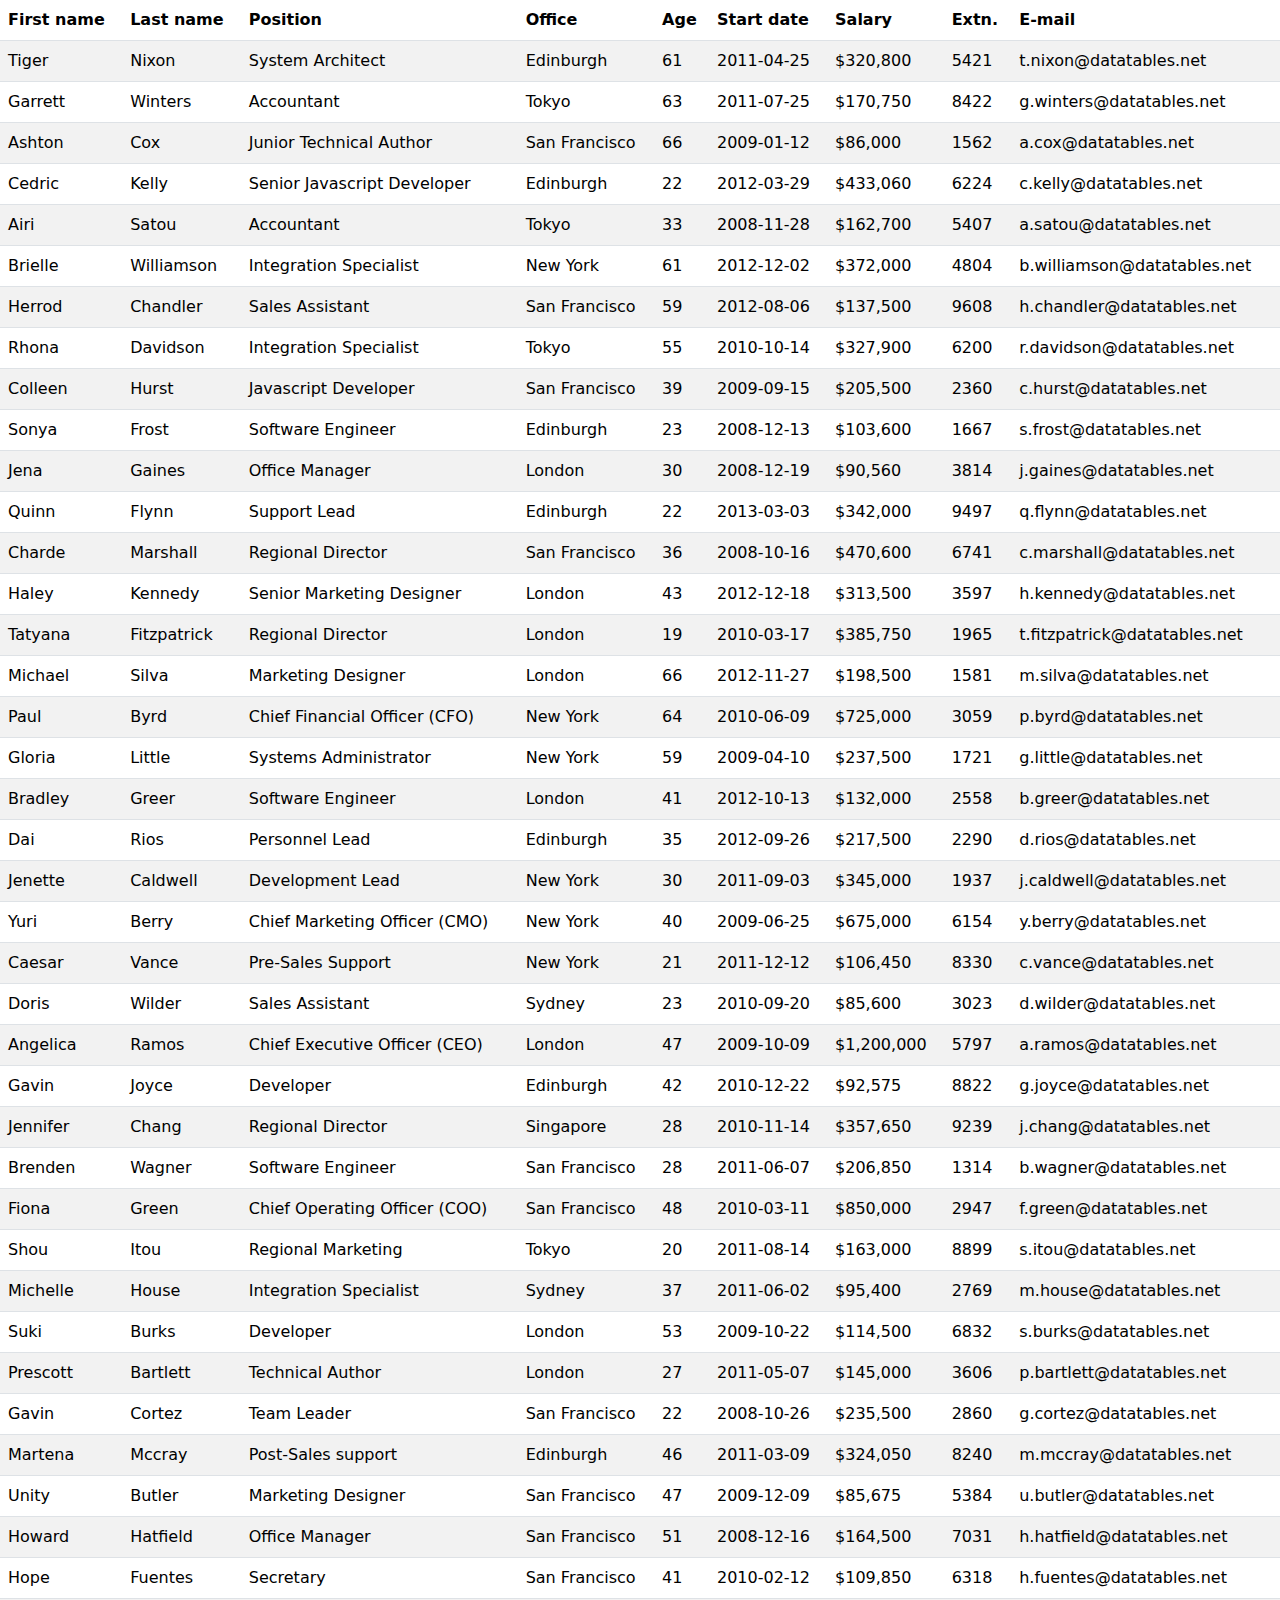
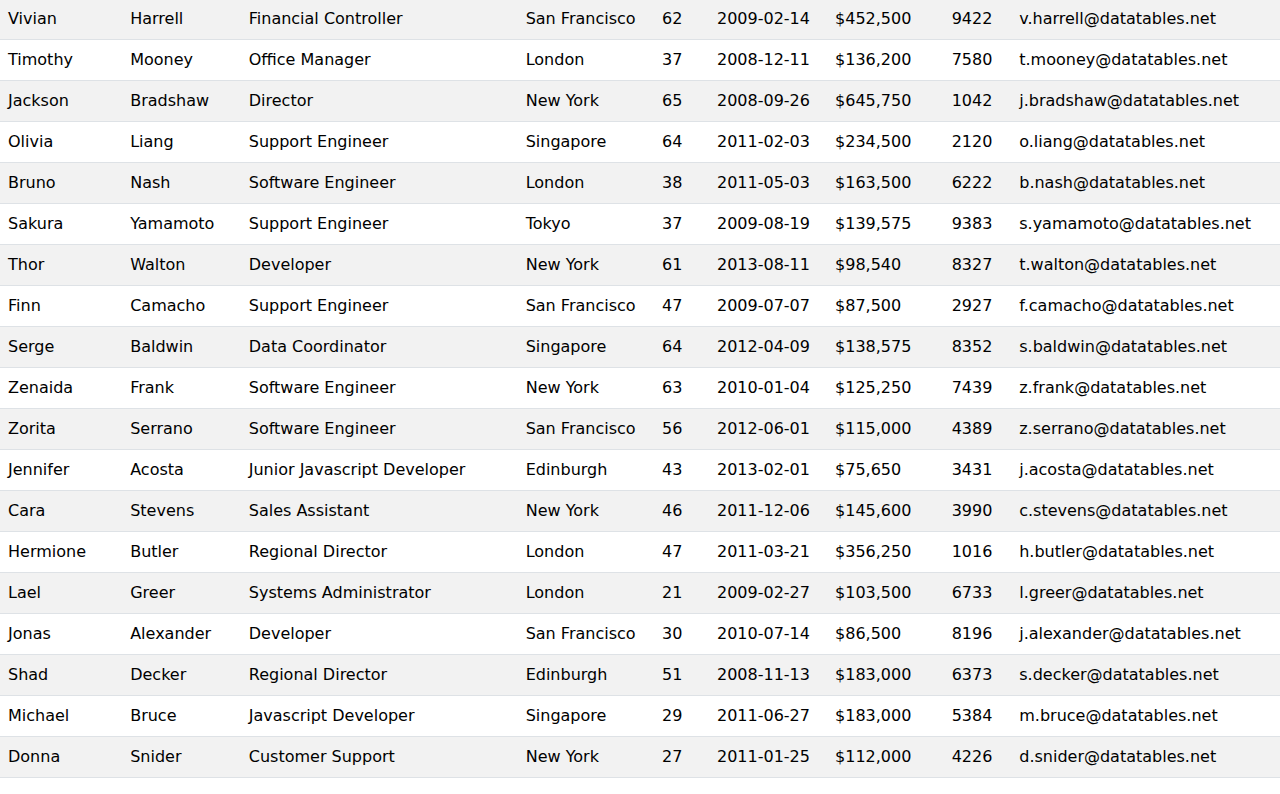
<file: samples/fcoltable.html>
<!doctype html>
<html lang="en">
    <head>
	<meta charset="utf-8">
	<meta name="viewport" content="width=device-width, initial-scale=1">
	<title>Web Component Title</title>

	<link rel="stylesheet" type="text/css" href="https://cdnjs.cloudflare.com/ajax/libs/twitter-bootstrap/5.1.3/css/bootstrap.min.css">
	<link rel="stylesheet" type="text/css" href="https://cdn.datatables.net/1.12.1/css/dataTables.bootstrap5.min.css">
	<link rel="stylesheet" type="text/css" href="https://cdn.datatables.net/fixedcolumns/4.1.0/css/fixedColumns.bootstrap5.min.css">

	<script src="https://code.jquery.com/jquery-3.5.1.js"></script>
	<script src="https://cdn.datatables.net/1.12.1/js/jquery.dataTables.min.js"></script>
	<script src="https://cdn.datatables.net/1.12.1/js/dataTables.bootstrap5.min.js"></script>
	<script src="https://cdn.datatables.net/fixedcolumns/4.1.0/js/dataTables.fixedColumns.min.js"s></script>
    </head>

    <body>
	<table id="example" class="table table-striped nowrap" style="width:100%">
	    <thead>
		<tr>
		    <th>First name</th>
		    <th>Last name</th>
		    <th>Position</th>
		    <th>Office</th>
		    <th>Age</th>
		    <th>Start date</th>
		    <th>Salary</th>
		    <th>Extn.</th>
		    <th>E-mail</th>
		</tr>
	    </thead>
	    <tbody>
		<tr>
		    <td>Tiger</td>
		    <td>Nixon</td>
		    <td>System Architect</td>
		    <td>Edinburgh</td>
		    <td>61</td>
		    <td>2011-04-25</td>
		    <td>$320,800</td>
		    <td>5421</td>
		    <td>t.nixon@datatables.net</td>
		</tr>
		<tr>
		    <td>Garrett</td>
		    <td>Winters</td>
		    <td>Accountant</td>
		    <td>Tokyo</td>
		    <td>63</td>
		    <td>2011-07-25</td>
		    <td>$170,750</td>
		    <td>8422</td>
		    <td>g.winters@datatables.net</td>
		</tr>
		<tr>
		    <td>Ashton</td>
		    <td>Cox</td>
		    <td>Junior Technical Author</td>
		    <td>San Francisco</td>
		    <td>66</td>
		    <td>2009-01-12</td>
		    <td>$86,000</td>
		    <td>1562</td>
		    <td>a.cox@datatables.net</td>
		</tr>
		<tr>
		    <td>Cedric</td>
		    <td>Kelly</td>
		    <td>Senior Javascript Developer</td>
		    <td>Edinburgh</td>
		    <td>22</td>
		    <td>2012-03-29</td>
		    <td>$433,060</td>
		    <td>6224</td>
		    <td>c.kelly@datatables.net</td>
		</tr>
		<tr>
		    <td>Airi</td>
		    <td>Satou</td>
		    <td>Accountant</td>
		    <td>Tokyo</td>
		    <td>33</td>
		    <td>2008-11-28</td>
		    <td>$162,700</td>
		    <td>5407</td>
		    <td>a.satou@datatables.net</td>
		</tr>
		<tr>
		    <td>Brielle</td>
		    <td>Williamson</td>
		    <td>Integration Specialist</td>
		    <td>New York</td>
		    <td>61</td>
		    <td>2012-12-02</td>
		    <td>$372,000</td>
		    <td>4804</td>
		    <td>b.williamson@datatables.net</td>
		</tr>
		<tr>
		    <td>Herrod</td>
		    <td>Chandler</td>
		    <td>Sales Assistant</td>
		    <td>San Francisco</td>
		    <td>59</td>
		    <td>2012-08-06</td>
		    <td>$137,500</td>
		    <td>9608</td>
		    <td>h.chandler@datatables.net</td>
		</tr>
		<tr>
		    <td>Rhona</td>
		    <td>Davidson</td>
		    <td>Integration Specialist</td>
		    <td>Tokyo</td>
		    <td>55</td>
		    <td>2010-10-14</td>
		    <td>$327,900</td>
		    <td>6200</td>
		    <td>r.davidson@datatables.net</td>
		</tr>
		<tr>
		    <td>Colleen</td>
		    <td>Hurst</td>
		    <td>Javascript Developer</td>
		    <td>San Francisco</td>
		    <td>39</td>
		    <td>2009-09-15</td>
		    <td>$205,500</td>
		    <td>2360</td>
		    <td>c.hurst@datatables.net</td>
		</tr>
		<tr>
		    <td>Sonya</td>
		    <td>Frost</td>
		    <td>Software Engineer</td>
		    <td>Edinburgh</td>
		    <td>23</td>
		    <td>2008-12-13</td>
		    <td>$103,600</td>
		    <td>1667</td>
		    <td>s.frost@datatables.net</td>
		</tr>
		<tr>
		    <td>Jena</td>
		    <td>Gaines</td>
		    <td>Office Manager</td>
		    <td>London</td>
		    <td>30</td>
		    <td>2008-12-19</td>
		    <td>$90,560</td>
		    <td>3814</td>
		    <td>j.gaines@datatables.net</td>
		</tr>
		<tr>
		    <td>Quinn</td>
		    <td>Flynn</td>
		    <td>Support Lead</td>
		    <td>Edinburgh</td>
		    <td>22</td>
		    <td>2013-03-03</td>
		    <td>$342,000</td>
		    <td>9497</td>
		    <td>q.flynn@datatables.net</td>
		</tr>
		<tr>
		    <td>Charde</td>
		    <td>Marshall</td>
		    <td>Regional Director</td>
		    <td>San Francisco</td>
		    <td>36</td>
		    <td>2008-10-16</td>
		    <td>$470,600</td>
		    <td>6741</td>
		    <td>c.marshall@datatables.net</td>
		</tr>
		<tr>
		    <td>Haley</td>
		    <td>Kennedy</td>
		    <td>Senior Marketing Designer</td>
		    <td>London</td>
		    <td>43</td>
		    <td>2012-12-18</td>
		    <td>$313,500</td>
		    <td>3597</td>
		    <td>h.kennedy@datatables.net</td>
		</tr>
		<tr>
		    <td>Tatyana</td>
		    <td>Fitzpatrick</td>
		    <td>Regional Director</td>
		    <td>London</td>
		    <td>19</td>
		    <td>2010-03-17</td>
		    <td>$385,750</td>
		    <td>1965</td>
		    <td>t.fitzpatrick@datatables.net</td>
		</tr>
		<tr>
		    <td>Michael</td>
		    <td>Silva</td>
		    <td>Marketing Designer</td>
		    <td>London</td>
		    <td>66</td>
		    <td>2012-11-27</td>
		    <td>$198,500</td>
		    <td>1581</td>
		    <td>m.silva@datatables.net</td>
		</tr>
		<tr>
		    <td>Paul</td>
		    <td>Byrd</td>
		    <td>Chief Financial Officer (CFO)</td>
		    <td>New York</td>
		    <td>64</td>
		    <td>2010-06-09</td>
		    <td>$725,000</td>
		    <td>3059</td>
		    <td>p.byrd@datatables.net</td>
		</tr>
		<tr>
		    <td>Gloria</td>
		    <td>Little</td>
		    <td>Systems Administrator</td>
		    <td>New York</td>
		    <td>59</td>
		    <td>2009-04-10</td>
		    <td>$237,500</td>
		    <td>1721</td>
		    <td>g.little@datatables.net</td>
		</tr>
		<tr>
		    <td>Bradley</td>
		    <td>Greer</td>
		    <td>Software Engineer</td>
		    <td>London</td>
		    <td>41</td>
		    <td>2012-10-13</td>
		    <td>$132,000</td>
		    <td>2558</td>
		    <td>b.greer@datatables.net</td>
		</tr>
		<tr>
		    <td>Dai</td>
		    <td>Rios</td>
		    <td>Personnel Lead</td>
		    <td>Edinburgh</td>
		    <td>35</td>
		    <td>2012-09-26</td>
		    <td>$217,500</td>
		    <td>2290</td>
		    <td>d.rios@datatables.net</td>
		</tr>
		<tr>
		    <td>Jenette</td>
		    <td>Caldwell</td>
		    <td>Development Lead</td>
		    <td>New York</td>
		    <td>30</td>
		    <td>2011-09-03</td>
		    <td>$345,000</td>
		    <td>1937</td>
		    <td>j.caldwell@datatables.net</td>
		</tr>
		<tr>
		    <td>Yuri</td>
		    <td>Berry</td>
		    <td>Chief Marketing Officer (CMO)</td>
		    <td>New York</td>
		    <td>40</td>
		    <td>2009-06-25</td>
		    <td>$675,000</td>
		    <td>6154</td>
		    <td>y.berry@datatables.net</td>
		</tr>
		<tr>
		    <td>Caesar</td>
		    <td>Vance</td>
		    <td>Pre-Sales Support</td>
		    <td>New York</td>
		    <td>21</td>
		    <td>2011-12-12</td>
		    <td>$106,450</td>
		    <td>8330</td>
		    <td>c.vance@datatables.net</td>
		</tr>
		<tr>
		    <td>Doris</td>
		    <td>Wilder</td>
		    <td>Sales Assistant</td>
		    <td>Sydney</td>
		    <td>23</td>
		    <td>2010-09-20</td>
		    <td>$85,600</td>
		    <td>3023</td>
		    <td>d.wilder@datatables.net</td>
		</tr>
		<tr>
		    <td>Angelica</td>
		    <td>Ramos</td>
		    <td>Chief Executive Officer (CEO)</td>
		    <td>London</td>
		    <td>47</td>
		    <td>2009-10-09</td>
		    <td>$1,200,000</td>
		    <td>5797</td>
		    <td>a.ramos@datatables.net</td>
		</tr>
		<tr>
		    <td>Gavin</td>
		    <td>Joyce</td>
		    <td>Developer</td>
		    <td>Edinburgh</td>
		    <td>42</td>
		    <td>2010-12-22</td>
		    <td>$92,575</td>
		    <td>8822</td>
		    <td>g.joyce@datatables.net</td>
		</tr>
		<tr>
		    <td>Jennifer</td>
		    <td>Chang</td>
		    <td>Regional Director</td>
		    <td>Singapore</td>
		    <td>28</td>
		    <td>2010-11-14</td>
		    <td>$357,650</td>
		    <td>9239</td>
		    <td>j.chang@datatables.net</td>
		</tr>
		<tr>
		    <td>Brenden</td>
		    <td>Wagner</td>
		    <td>Software Engineer</td>
		    <td>San Francisco</td>
		    <td>28</td>
		    <td>2011-06-07</td>
		    <td>$206,850</td>
		    <td>1314</td>
		    <td>b.wagner@datatables.net</td>
		</tr>
		<tr>
		    <td>Fiona</td>
		    <td>Green</td>
		    <td>Chief Operating Officer (COO)</td>
		    <td>San Francisco</td>
		    <td>48</td>
		    <td>2010-03-11</td>
		    <td>$850,000</td>
		    <td>2947</td>
		    <td>f.green@datatables.net</td>
		</tr>
		<tr>
		    <td>Shou</td>
		    <td>Itou</td>
		    <td>Regional Marketing</td>
		    <td>Tokyo</td>
		    <td>20</td>
		    <td>2011-08-14</td>
		    <td>$163,000</td>
		    <td>8899</td>
		    <td>s.itou@datatables.net</td>
		</tr>
		<tr>
		    <td>Michelle</td>
		    <td>House</td>
		    <td>Integration Specialist</td>
		    <td>Sydney</td>
		    <td>37</td>
		    <td>2011-06-02</td>
		    <td>$95,400</td>
		    <td>2769</td>
		    <td>m.house@datatables.net</td>
		</tr>
		<tr>
		    <td>Suki</td>
		    <td>Burks</td>
		    <td>Developer</td>
		    <td>London</td>
		    <td>53</td>
		    <td>2009-10-22</td>
		    <td>$114,500</td>
		    <td>6832</td>
		    <td>s.burks@datatables.net</td>
		</tr>
		<tr>
		    <td>Prescott</td>
		    <td>Bartlett</td>
		    <td>Technical Author</td>
		    <td>London</td>
		    <td>27</td>
		    <td>2011-05-07</td>
		    <td>$145,000</td>
		    <td>3606</td>
		    <td>p.bartlett@datatables.net</td>
		</tr>
		<tr>
		    <td>Gavin</td>
		    <td>Cortez</td>
		    <td>Team Leader</td>
		    <td>San Francisco</td>
		    <td>22</td>
		    <td>2008-10-26</td>
		    <td>$235,500</td>
		    <td>2860</td>
		    <td>g.cortez@datatables.net</td>
		</tr>
		<tr>
		    <td>Martena</td>
		    <td>Mccray</td>
		    <td>Post-Sales support</td>
		    <td>Edinburgh</td>
		    <td>46</td>
		    <td>2011-03-09</td>
		    <td>$324,050</td>
		    <td>8240</td>
		    <td>m.mccray@datatables.net</td>
		</tr>
		<tr>
		    <td>Unity</td>
		    <td>Butler</td>
		    <td>Marketing Designer</td>
		    <td>San Francisco</td>
		    <td>47</td>
		    <td>2009-12-09</td>
		    <td>$85,675</td>
		    <td>5384</td>
		    <td>u.butler@datatables.net</td>
		</tr>
		<tr>
		    <td>Howard</td>
		    <td>Hatfield</td>
		    <td>Office Manager</td>
		    <td>San Francisco</td>
		    <td>51</td>
		    <td>2008-12-16</td>
		    <td>$164,500</td>
		    <td>7031</td>
		    <td>h.hatfield@datatables.net</td>
		</tr>
		<tr>
		    <td>Hope</td>
		    <td>Fuentes</td>
		    <td>Secretary</td>
		    <td>San Francisco</td>
		    <td>41</td>
		    <td>2010-02-12</td>
		    <td>$109,850</td>
		    <td>6318</td>
		    <td>h.fuentes@datatables.net</td>
		</tr>
		<tr>
		    <td>Vivian</td>
		    <td>Harrell</td>
		    <td>Financial Controller</td>
		    <td>San Francisco</td>
		    <td>62</td>
		    <td>2009-02-14</td>
		    <td>$452,500</td>
		    <td>9422</td>
		    <td>v.harrell@datatables.net</td>
		</tr>
		<tr>
		    <td>Timothy</td>
		    <td>Mooney</td>
		    <td>Office Manager</td>
		    <td>London</td>
		    <td>37</td>
		    <td>2008-12-11</td>
		    <td>$136,200</td>
		    <td>7580</td>
		    <td>t.mooney@datatables.net</td>
		</tr>
		<tr>
		    <td>Jackson</td>
		    <td>Bradshaw</td>
		    <td>Director</td>
		    <td>New York</td>
		    <td>65</td>
		    <td>2008-09-26</td>
		    <td>$645,750</td>
		    <td>1042</td>
		    <td>j.bradshaw@datatables.net</td>
		</tr>
		<tr>
		    <td>Olivia</td>
		    <td>Liang</td>
		    <td>Support Engineer</td>
		    <td>Singapore</td>
		    <td>64</td>
		    <td>2011-02-03</td>
		    <td>$234,500</td>
		    <td>2120</td>
		    <td>o.liang@datatables.net</td>
		</tr>
		<tr>
		    <td>Bruno</td>
		    <td>Nash</td>
		    <td>Software Engineer</td>
		    <td>London</td>
		    <td>38</td>
		    <td>2011-05-03</td>
		    <td>$163,500</td>
		    <td>6222</td>
		    <td>b.nash@datatables.net</td>
		</tr>
		<tr>
		    <td>Sakura</td>
		    <td>Yamamoto</td>
		    <td>Support Engineer</td>
		    <td>Tokyo</td>
		    <td>37</td>
		    <td>2009-08-19</td>
		    <td>$139,575</td>
		    <td>9383</td>
		    <td>s.yamamoto@datatables.net</td>
		</tr>
		<tr>
		    <td>Thor</td>
		    <td>Walton</td>
		    <td>Developer</td>
		    <td>New York</td>
		    <td>61</td>
		    <td>2013-08-11</td>
		    <td>$98,540</td>
		    <td>8327</td>
		    <td>t.walton@datatables.net</td>
		</tr>
		<tr>
		    <td>Finn</td>
		    <td>Camacho</td>
		    <td>Support Engineer</td>
		    <td>San Francisco</td>
		    <td>47</td>
		    <td>2009-07-07</td>
		    <td>$87,500</td>
		    <td>2927</td>
		    <td>f.camacho@datatables.net</td>
		</tr>
		<tr>
		    <td>Serge</td>
		    <td>Baldwin</td>
		    <td>Data Coordinator</td>
		    <td>Singapore</td>
		    <td>64</td>
		    <td>2012-04-09</td>
		    <td>$138,575</td>
		    <td>8352</td>
		    <td>s.baldwin@datatables.net</td>
		</tr>
		<tr>
		    <td>Zenaida</td>
		    <td>Frank</td>
		    <td>Software Engineer</td>
		    <td>New York</td>
		    <td>63</td>
		    <td>2010-01-04</td>
		    <td>$125,250</td>
		    <td>7439</td>
		    <td>z.frank@datatables.net</td>
		</tr>
		<tr>
		    <td>Zorita</td>
		    <td>Serrano</td>
		    <td>Software Engineer</td>
		    <td>San Francisco</td>
		    <td>56</td>
		    <td>2012-06-01</td>
		    <td>$115,000</td>
		    <td>4389</td>
		    <td>z.serrano@datatables.net</td>
		</tr>
		<tr>
		    <td>Jennifer</td>
		    <td>Acosta</td>
		    <td>Junior Javascript Developer</td>
		    <td>Edinburgh</td>
		    <td>43</td>
		    <td>2013-02-01</td>
		    <td>$75,650</td>
		    <td>3431</td>
		    <td>j.acosta@datatables.net</td>
		</tr>
		<tr>
		    <td>Cara</td>
		    <td>Stevens</td>
		    <td>Sales Assistant</td>
		    <td>New York</td>
		    <td>46</td>
		    <td>2011-12-06</td>
		    <td>$145,600</td>
		    <td>3990</td>
		    <td>c.stevens@datatables.net</td>
		</tr>
		<tr>
		    <td>Hermione</td>
		    <td>Butler</td>
		    <td>Regional Director</td>
		    <td>London</td>
		    <td>47</td>
		    <td>2011-03-21</td>
		    <td>$356,250</td>
		    <td>1016</td>
		    <td>h.butler@datatables.net</td>
		</tr>
		<tr>
		    <td>Lael</td>
		    <td>Greer</td>
		    <td>Systems Administrator</td>
		    <td>London</td>
		    <td>21</td>
		    <td>2009-02-27</td>
		    <td>$103,500</td>
		    <td>6733</td>
		    <td>l.greer@datatables.net</td>
		</tr>
		<tr>
		    <td>Jonas</td>
		    <td>Alexander</td>
		    <td>Developer</td>
		    <td>San Francisco</td>
		    <td>30</td>
		    <td>2010-07-14</td>
		    <td>$86,500</td>
		    <td>8196</td>
		    <td>j.alexander@datatables.net</td>
		</tr>
		<tr>
		    <td>Shad</td>
		    <td>Decker</td>
		    <td>Regional Director</td>
		    <td>Edinburgh</td>
		    <td>51</td>
		    <td>2008-11-13</td>
		    <td>$183,000</td>
		    <td>6373</td>
		    <td>s.decker@datatables.net</td>
		</tr>
		<tr>
		    <td>Michael</td>
		    <td>Bruce</td>
		    <td>Javascript Developer</td>
		    <td>Singapore</td>
		    <td>29</td>
		    <td>2011-06-27</td>
		    <td>$183,000</td>
		    <td>5384</td>
		    <td>m.bruce@datatables.net</td>
		</tr>
		<tr>
		    <td>Donna</td>
		    <td>Snider</td>
		    <td>Customer Support</td>
		    <td>New York</td>
		    <td>27</td>
		    <td>2011-01-25</td>
		    <td>$112,000</td>
		    <td>4226</td>
		    <td>d.snider@datatables.net</td>
		</tr>
	    </tbody>
	</table>

	<script>
	 $(document).ready(function() {
	     var table = $('#example').DataTable( {
		 scrollY:        "300px",
		 scrollX:        true,
		 scrollCollapse: true,
		 paging:         false,
		 fixedColumns:   {
		     left:  1,
		     right: 1
		 }
	     } );
	 } );
	</script>
    </body>
</html>
</file>
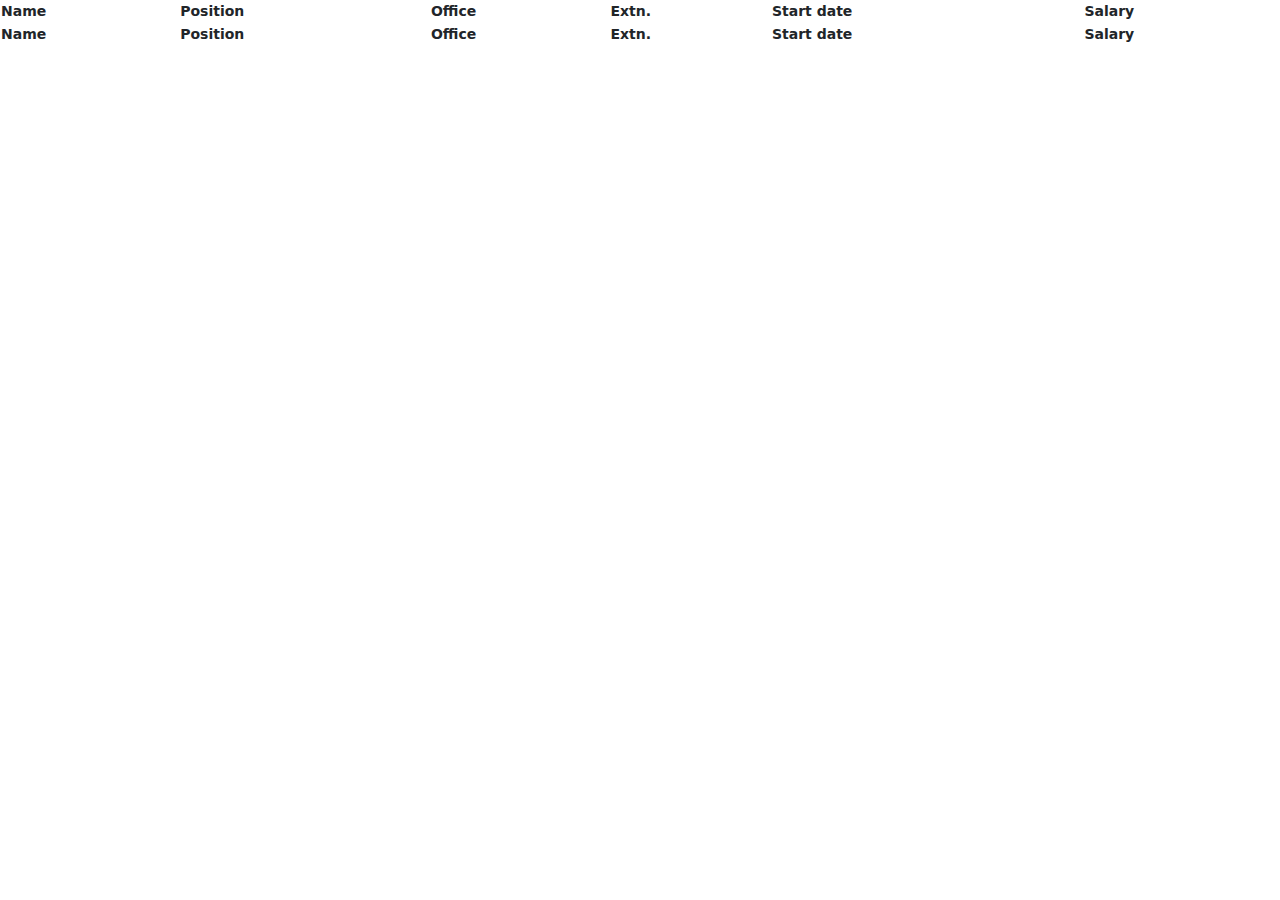
<file: samples/datatbable/ajax.html>
<!doctype html>
<html lang="en">
    <head>
	<meta charset="utf-8">
	<meta name="viewport" content="width=device-width, initial-scale=1">
	<title>Web Component Title</title>

	<link rel="stylesheet" type="text/css" href="https://cdnjs.cloudflare.com/ajax/libs/twitter-bootstrap/5.1.3/css/bootstrap.min.css">
	<link rel="stylesheet" type="text/css" href="https://cdn.datatables.net/1.12.1/css/dataTables.bootstrap5.min.css">
	<link rel="stylesheet" type="text/css" href="https://cdn.datatables.net/fixedcolumns/4.1.0/css/fixedColumns.bootstrap5.min.css">

	<script src="https://code.jquery.com/jquery-3.5.1.js"></script>
	<script src="https://cdn.datatables.net/1.12.1/js/jquery.dataTables.min.js"></script>
	<script src="https://cdn.datatables.net/1.12.1/js/dataTables.bootstrap5.min.js"></script>
	<script src="https://cdn.datatables.net/fixedcolumns/4.1.0/js/dataTables.fixedColumns.min.js"s></script>

	<style>
	 table {
	     font-size: 14px;
	 }
	</style>
    </head>

    <body>
	<table id="example" class="display" style="width:100%" style="font-size:10px!important;">
            <thead>
		<tr>
                    <th>Name</th>
                    <th>Position</th>
                    <th>Office</th>
                    <th>Extn.</th>
                    <th>Start date</th>
                    <th>Salary</th>
		</tr>
            </thead>

            <tfoot>
		<tr>
                    <th>Name</th>
                    <th>Position</th>
                    <th>Office</th>
                    <th>Extn.</th>
                    <th>Start date</th>
                    <th>Salary</th>
		</tr>
            </tfoot>
	</table>

	<script>
	 $(document).ready(function () {
	     $('#example').DataTable({
		 dom:		  "ltpr" /* TURN INFO OFF */,
		 ajax:       './data.js',
		 scrollY:        "500px",
		 scrollX:           true,
		 scrollCollapse:    true,
		 paging:           false,
		 fixedColumns: {
		     left:  1
		 }
	     });
	 });
	</script>
    </body>
</html>
</file>
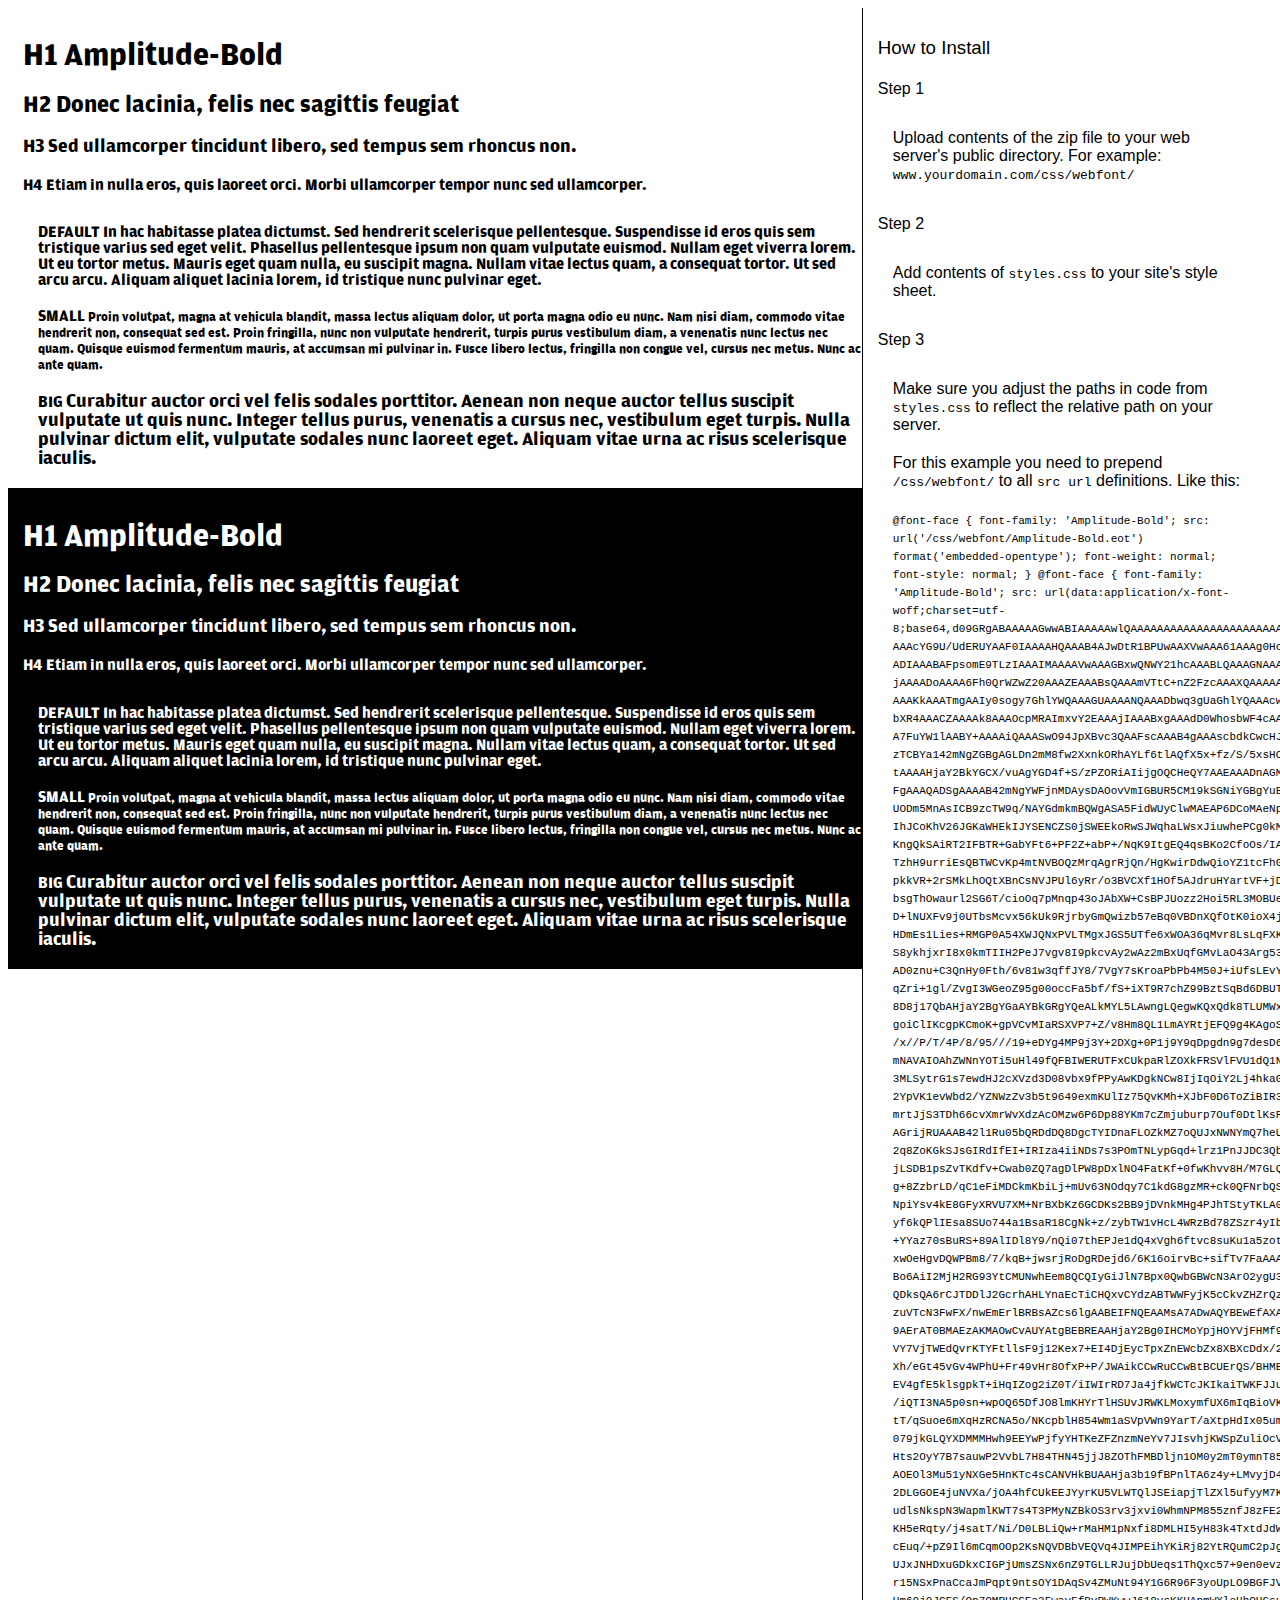
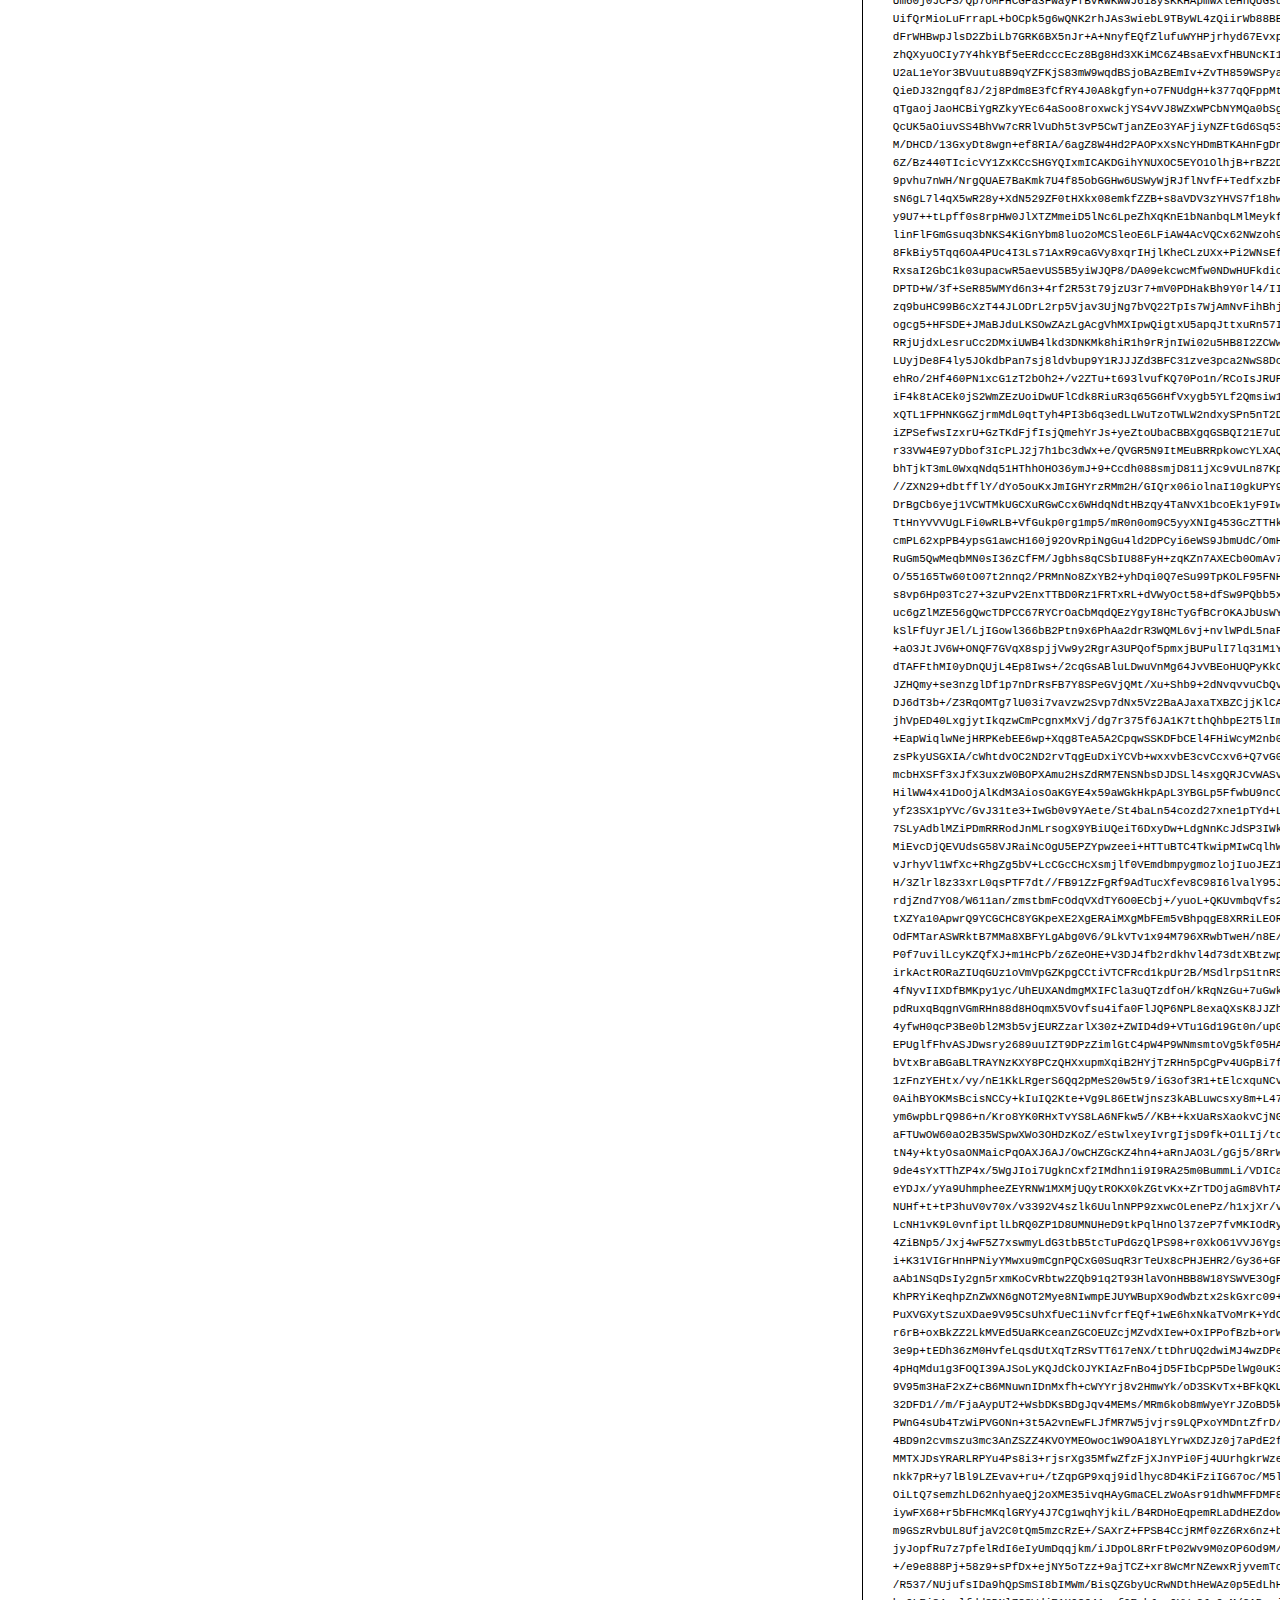
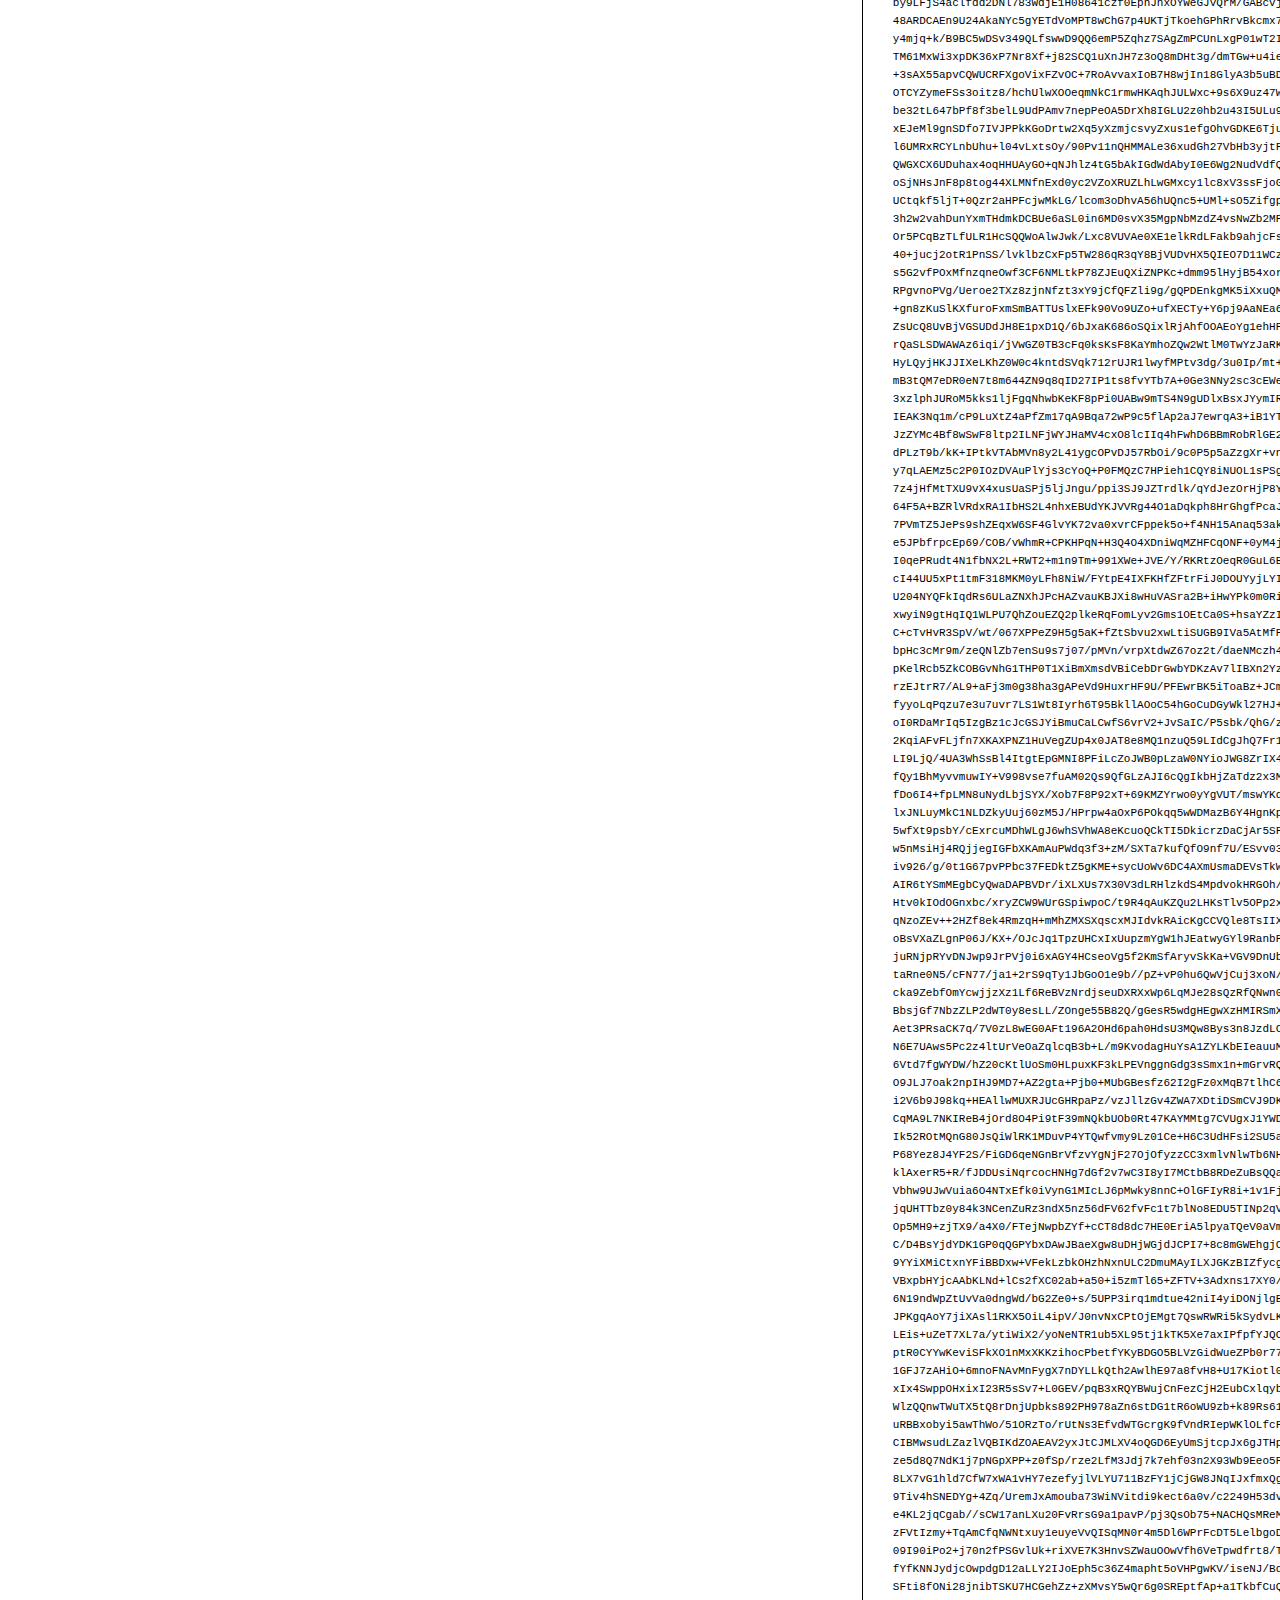
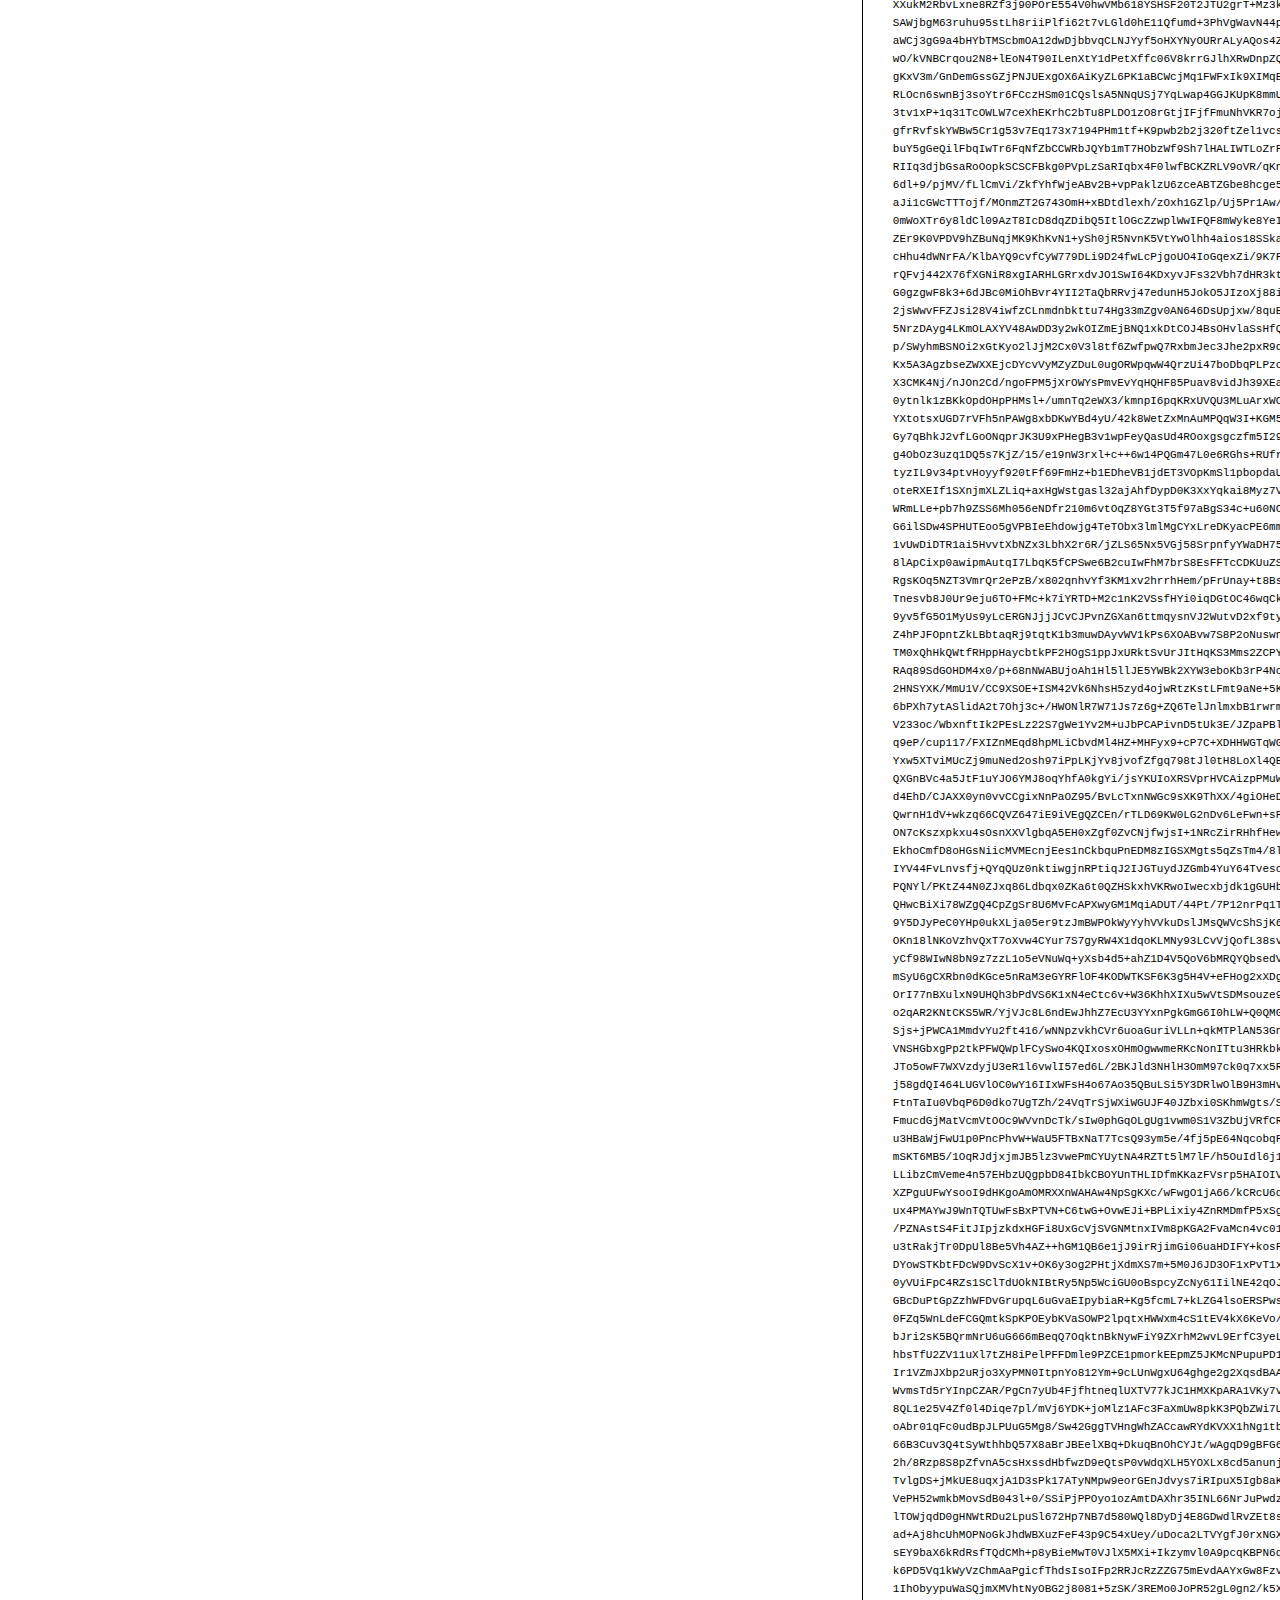
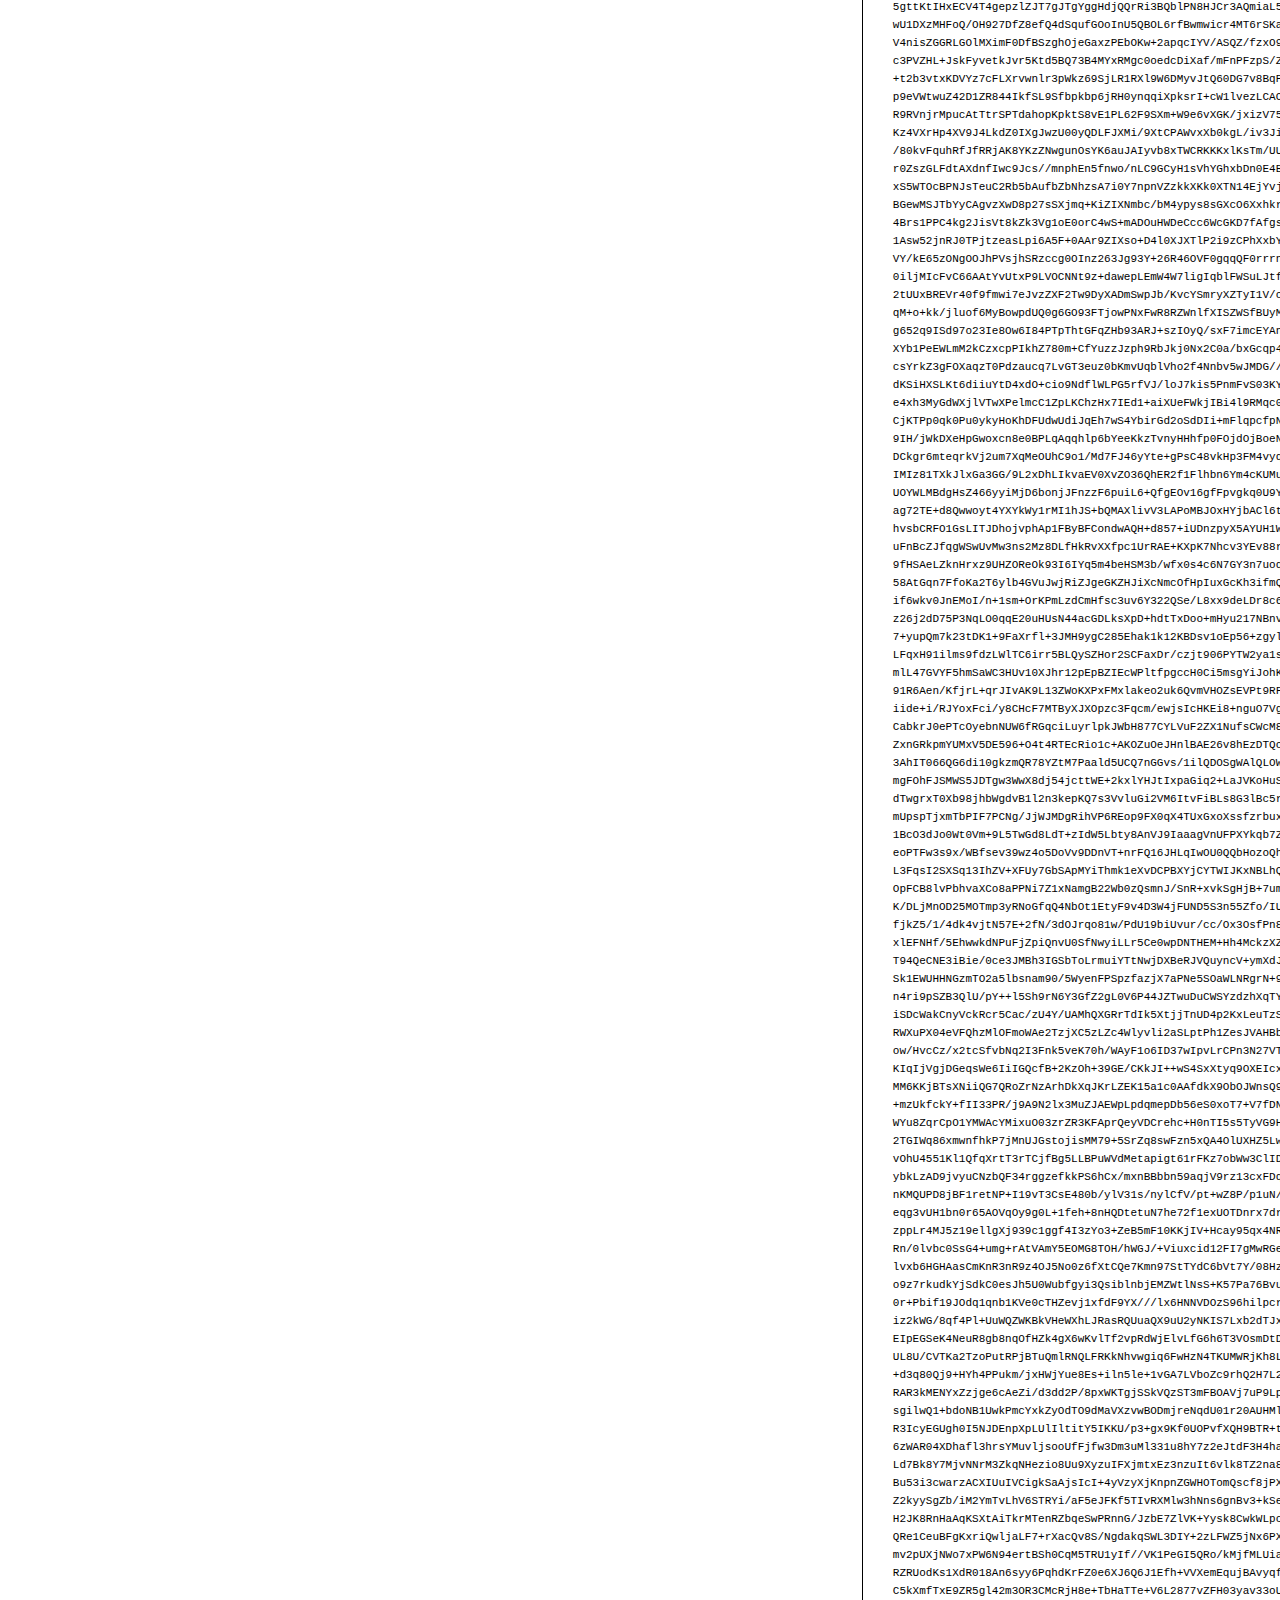
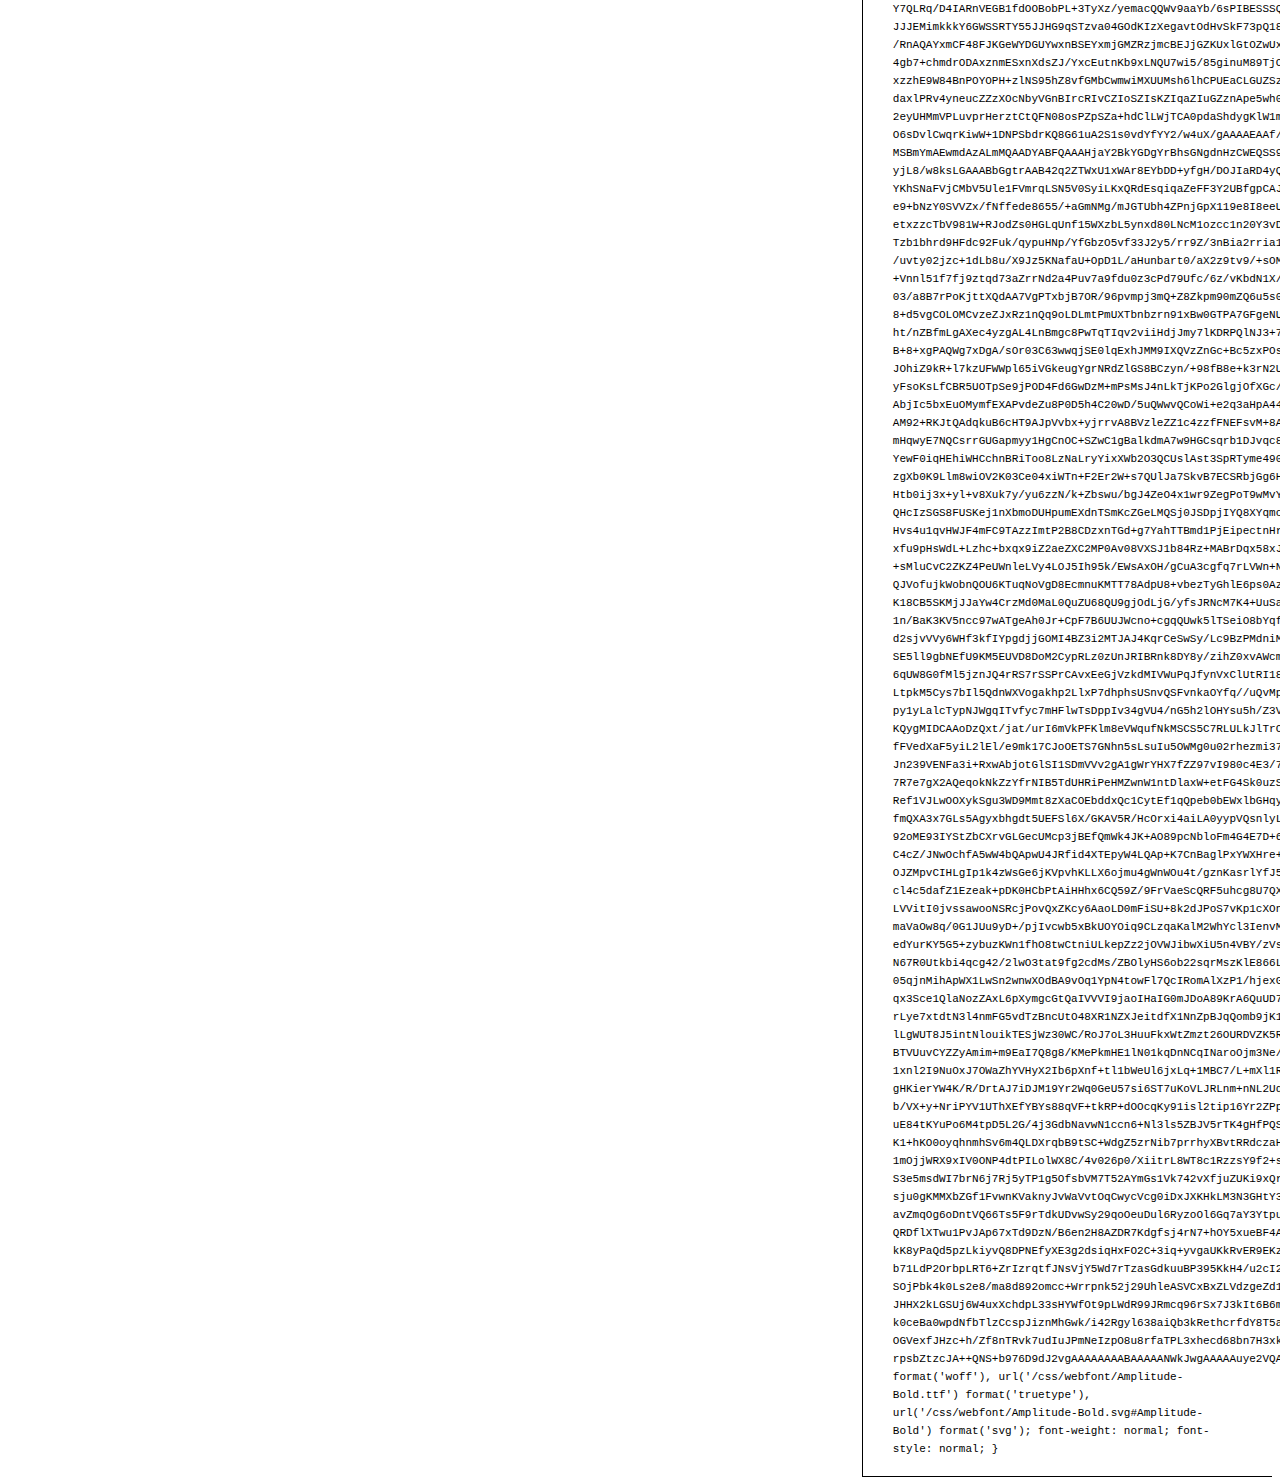
<file: fonts/.dep/amplitude/preview.Amplitude-Bold.html>
<!DOCTYPE html>
<html>
<head>
<title>
Amplitude-Bold
 - Web font preview
</title>
<style type='text/css'>

@font-face {
  font-family: 'Amplitude-Bold';
  src: url('Amplitude-Bold.eot') format('embedded-opentype');
  font-weight: normal;
  font-style: normal;
}

@font-face {
  font-family: 'Amplitude-Bold';
  src:  url([data-uri]) format('woff'), url('Amplitude-Bold.ttf')  format('truetype'), url('Amplitude-Bold.svg#Amplitude-Bold') format('svg');
  font-weight: normal;
  font-style: normal;
}



body { font-family: 'Amplitude-Bold' !important; }
h1, h2, h3, h4 { font-weight: normal; }
.reg { color:black; background:white; }
.inverse { color:white; background:black; }
div { padding: 10px 15px; }
.right { background:white; width:30%; float: right; font-family: sans-serif; border: 1px solid black; border-width: 0 0 1px 1px;}
</style>
</head>
<body>
<div class='right'>
<h3>How to Install</h3>
<h4>Step 1</h4>
<div>
Upload contents of the zip file to your web server's public directory. For example:
<code>www.yourdomain.com/css/webfont/</code>
</div>
<h4>Step 2</h4>
<div>
Add contents of
<code>styles.css</code>
to your site's style sheet.
</div>
<h4>Step 3</h4>
<div>
Make sure you adjust the paths in code from
<code>styles.css</code>
to reflect the relative path on your server.
</div>
<div>
For this example you need to prepend
<code>/css/webfont/</code>
to all
<code>src url</code>
definitions. Like this:
</div>
<div>
<code style='font-size:11px;'>@font-face {
  font-family: 'Amplitude-Bold';
  src: url('/css/webfont/Amplitude-Bold.eot') format('embedded-opentype');
  font-weight: normal;
  font-style: normal;
}

@font-face {
  font-family: 'Amplitude-Bold';
  src:  url([data-uri]) format('woff'), url('/css/webfont/Amplitude-Bold.ttf')  format('truetype'), url('/css/webfont/Amplitude-Bold.svg#Amplitude-Bold') format('svg');
  font-weight: normal;
  font-style: normal;
}</code>
</div>
</div>
<div class='reg'>
<h1>
H1
Amplitude-Bold
</h1>
<h2>
H2
Donec lacinia, felis nec sagittis feugiat
</h2>
<h3>
H3
Sed ullamcorper tincidunt libero, sed tempus sem rhoncus non.
</h3>
<h4>
H4
Etiam in nulla eros, quis laoreet orci. Morbi ullamcorper tempor nunc sed ullamcorper.
</h4>
<div>
DEFAULT
In hac habitasse platea dictumst. Sed hendrerit scelerisque pellentesque. Suspendisse id eros quis sem tristique varius sed eget velit. Phasellus pellentesque ipsum non quam vulputate euismod. Nullam eget viverra lorem. Ut eu tortor metus. Mauris eget quam nulla, eu suscipit magna. Nullam vitae lectus quam, a consequat tortor. Ut sed arcu arcu. Aliquam aliquet lacinia lorem, id tristique nunc pulvinar eget.
</div>
<div>
SMALL
<small>
Proin volutpat, magna at vehicula blandit, massa lectus aliquam dolor, ut porta magna odio eu nunc. Nam nisi diam, commodo vitae hendrerit non, consequat sed est. Proin fringilla, nunc non vulputate hendrerit, turpis purus vestibulum diam, a venenatis nunc lectus nec quam. Quisque euismod fermentum mauris, at accumsan mi pulvinar in. Fusce libero lectus, fringilla non congue vel, cursus nec metus. Nunc ac ante quam.
</small>
</div>
<div>
BIG
<big>
Curabitur auctor orci vel felis sodales porttitor. Aenean non neque auctor tellus suscipit vulputate ut quis nunc. Integer tellus purus, venenatis a cursus nec, vestibulum eget turpis. Nulla pulvinar dictum elit, vulputate sodales nunc laoreet eget. Aliquam vitae urna ac risus scelerisque iaculis.
</big>
</div>

</div>
<div class='inverse'>
<h1>
H1
Amplitude-Bold
</h1>
<h2>
H2
Donec lacinia, felis nec sagittis feugiat
</h2>
<h3>
H3
Sed ullamcorper tincidunt libero, sed tempus sem rhoncus non.
</h3>
<h4>
H4
Etiam in nulla eros, quis laoreet orci. Morbi ullamcorper tempor nunc sed ullamcorper.
</h4>
<div>
DEFAULT
In hac habitasse platea dictumst. Sed hendrerit scelerisque pellentesque. Suspendisse id eros quis sem tristique varius sed eget velit. Phasellus pellentesque ipsum non quam vulputate euismod. Nullam eget viverra lorem. Ut eu tortor metus. Mauris eget quam nulla, eu suscipit magna. Nullam vitae lectus quam, a consequat tortor. Ut sed arcu arcu. Aliquam aliquet lacinia lorem, id tristique nunc pulvinar eget.
</div>
<div>
SMALL
<small>
Proin volutpat, magna at vehicula blandit, massa lectus aliquam dolor, ut porta magna odio eu nunc. Nam nisi diam, commodo vitae hendrerit non, consequat sed est. Proin fringilla, nunc non vulputate hendrerit, turpis purus vestibulum diam, a venenatis nunc lectus nec quam. Quisque euismod fermentum mauris, at accumsan mi pulvinar in. Fusce libero lectus, fringilla non congue vel, cursus nec metus. Nunc ac ante quam.
</small>
</div>
<div>
BIG
<big>
Curabitur auctor orci vel felis sodales porttitor. Aenean non neque auctor tellus suscipit vulputate ut quis nunc. Integer tellus purus, venenatis a cursus nec, vestibulum eget turpis. Nulla pulvinar dictum elit, vulputate sodales nunc laoreet eget. Aliquam vitae urna ac risus scelerisque iaculis.
</big>
</div>

</div>
</body>
</html>
</file>
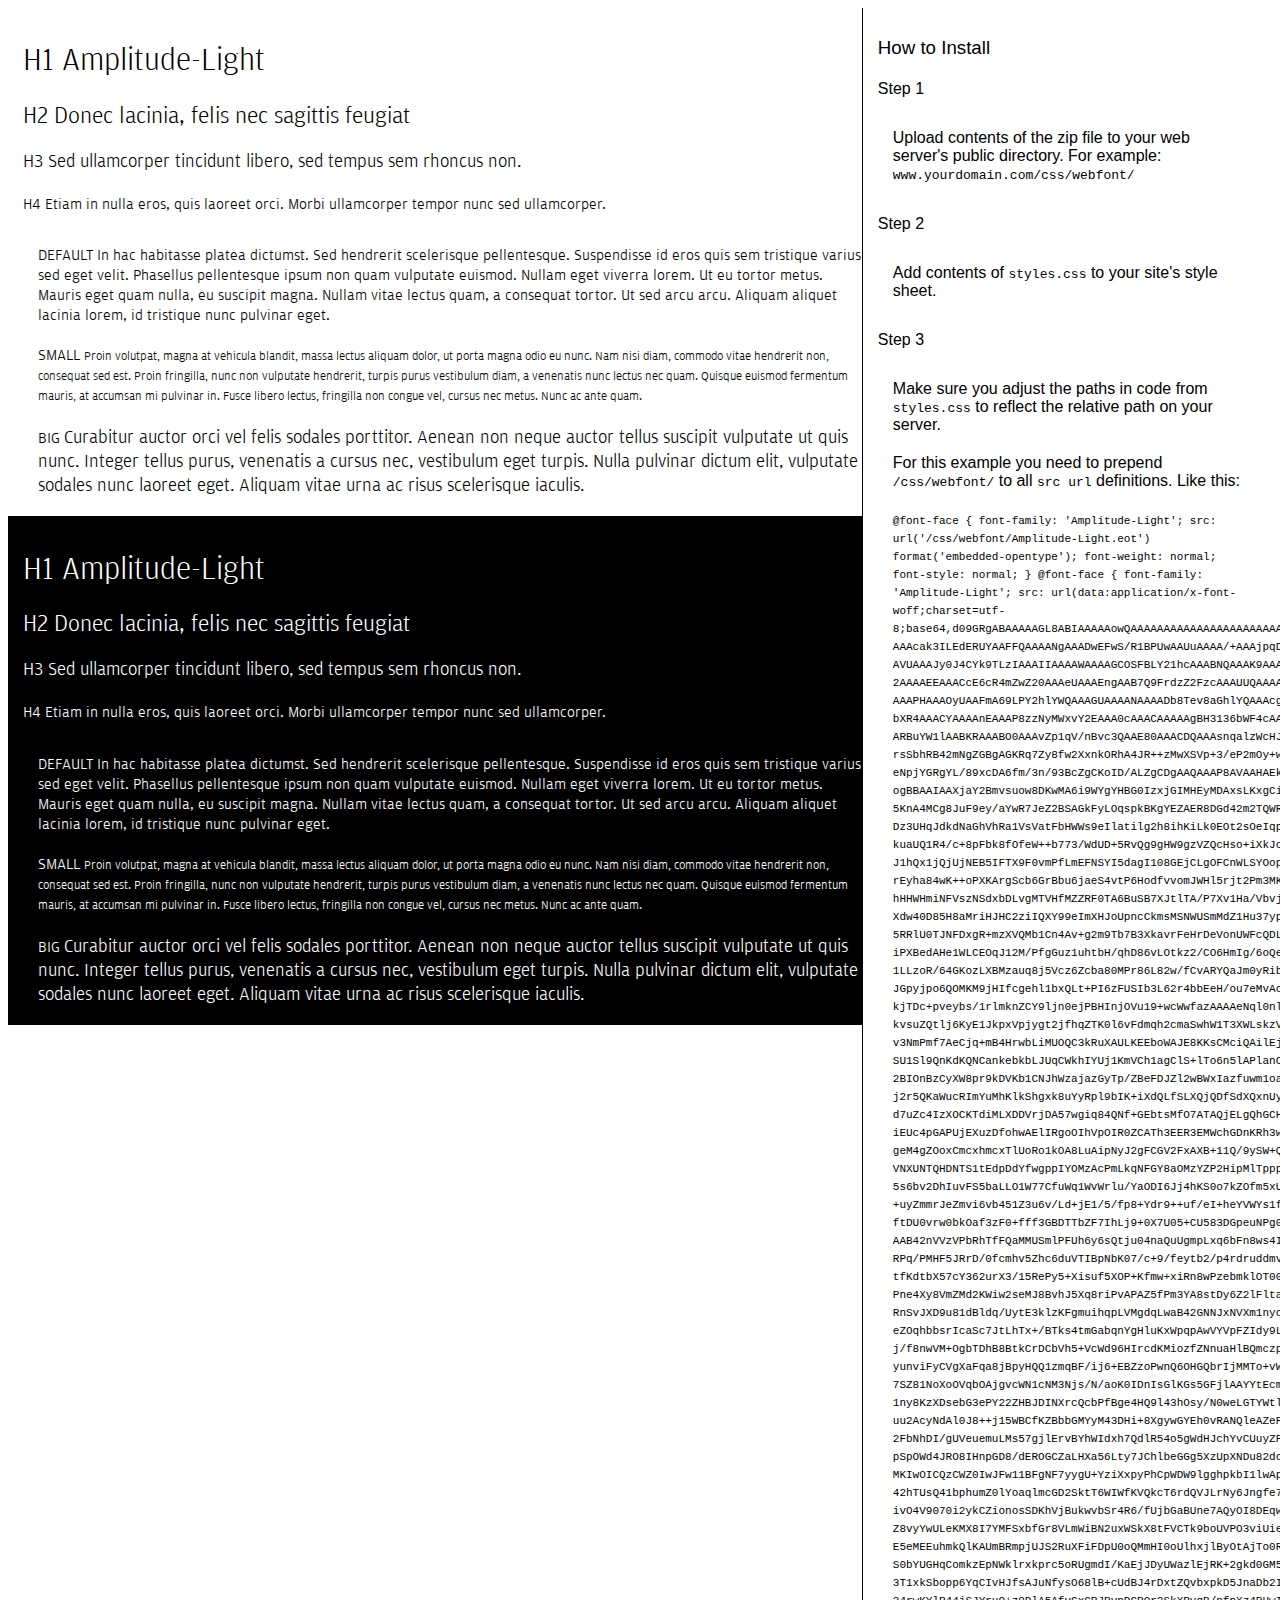
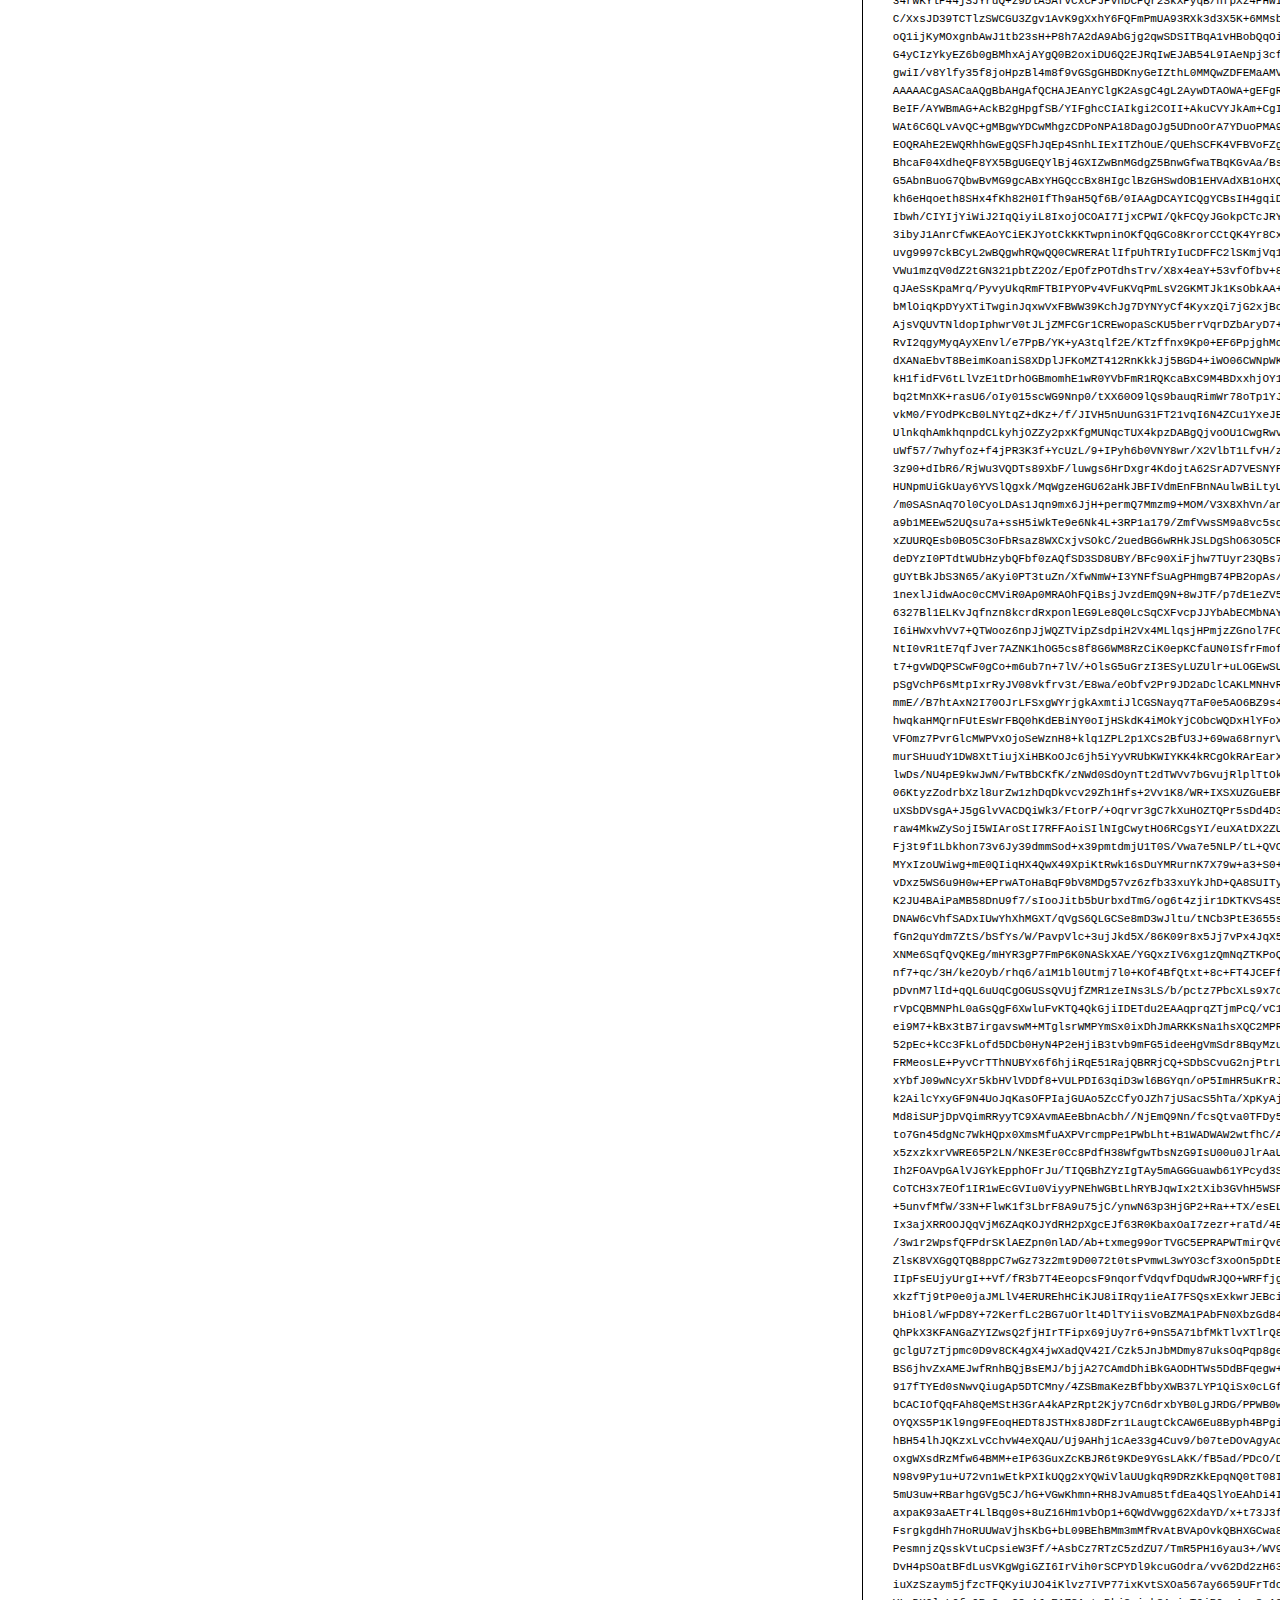
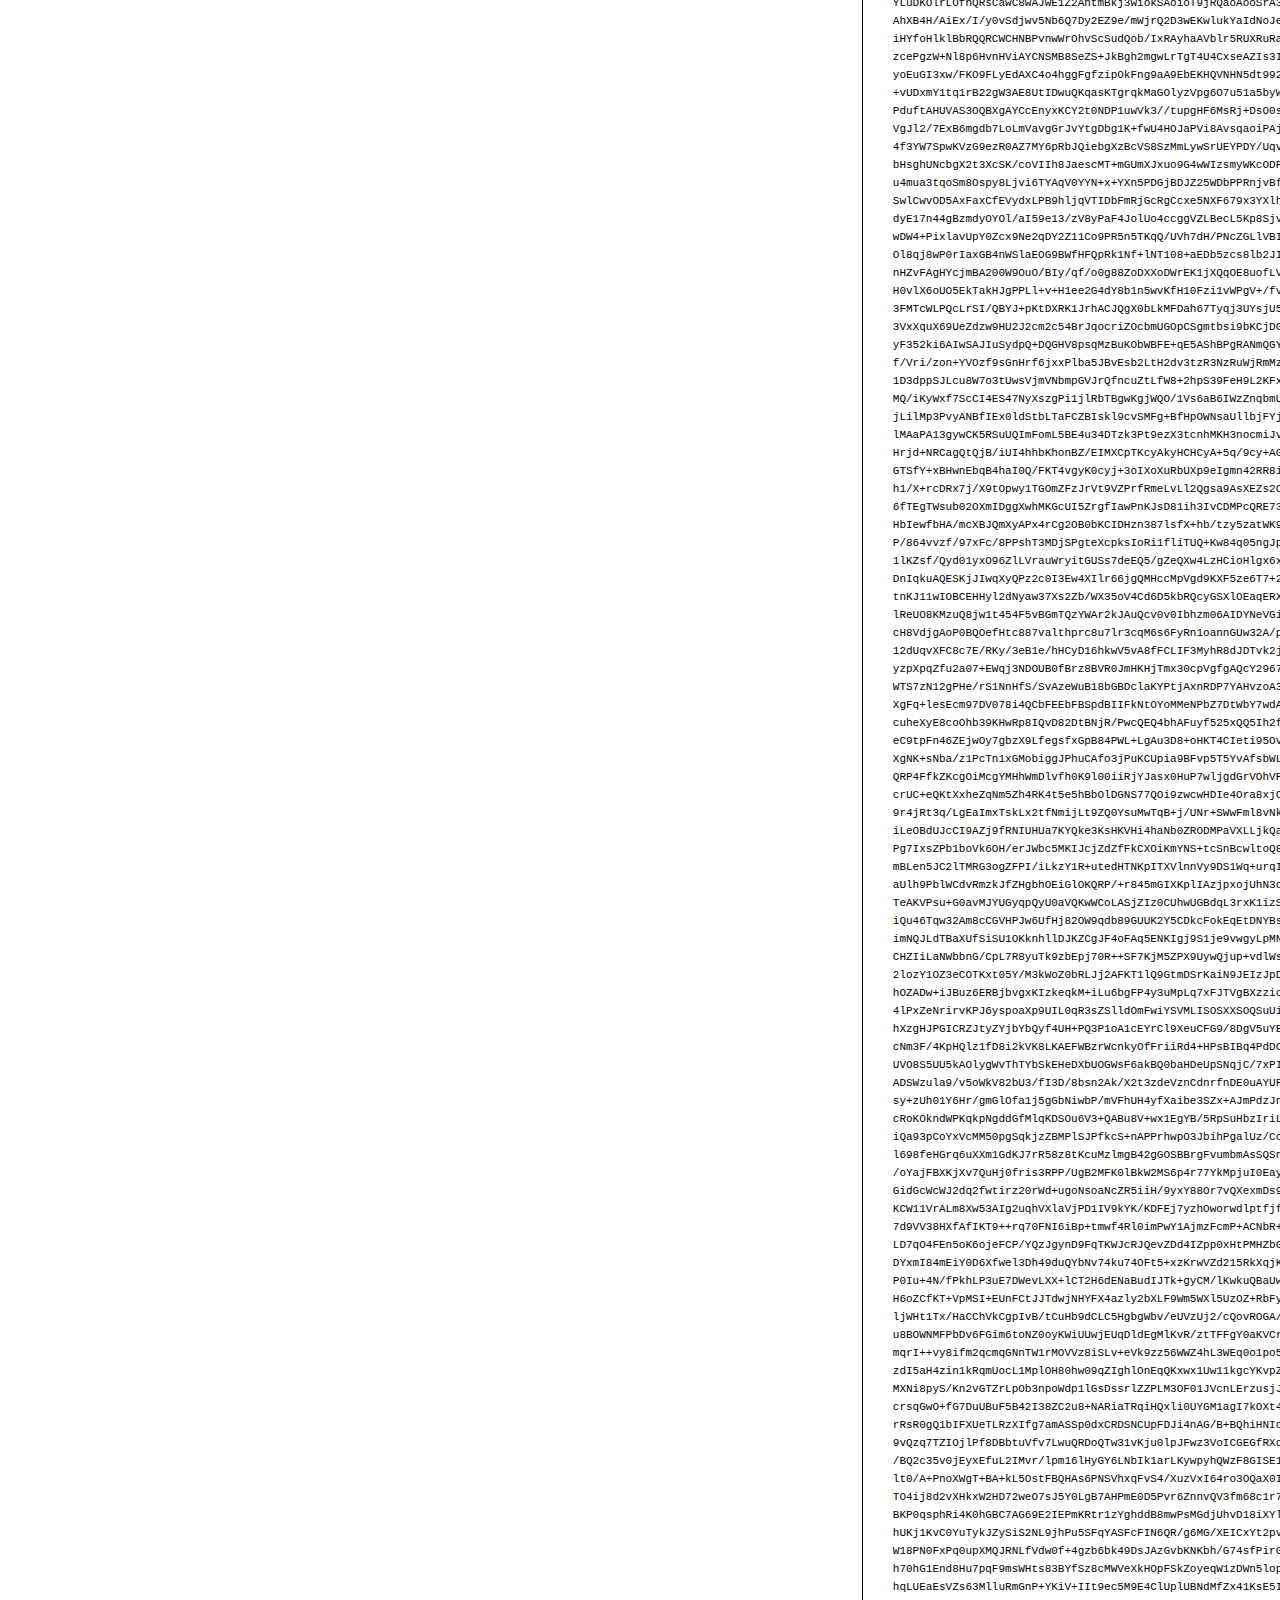
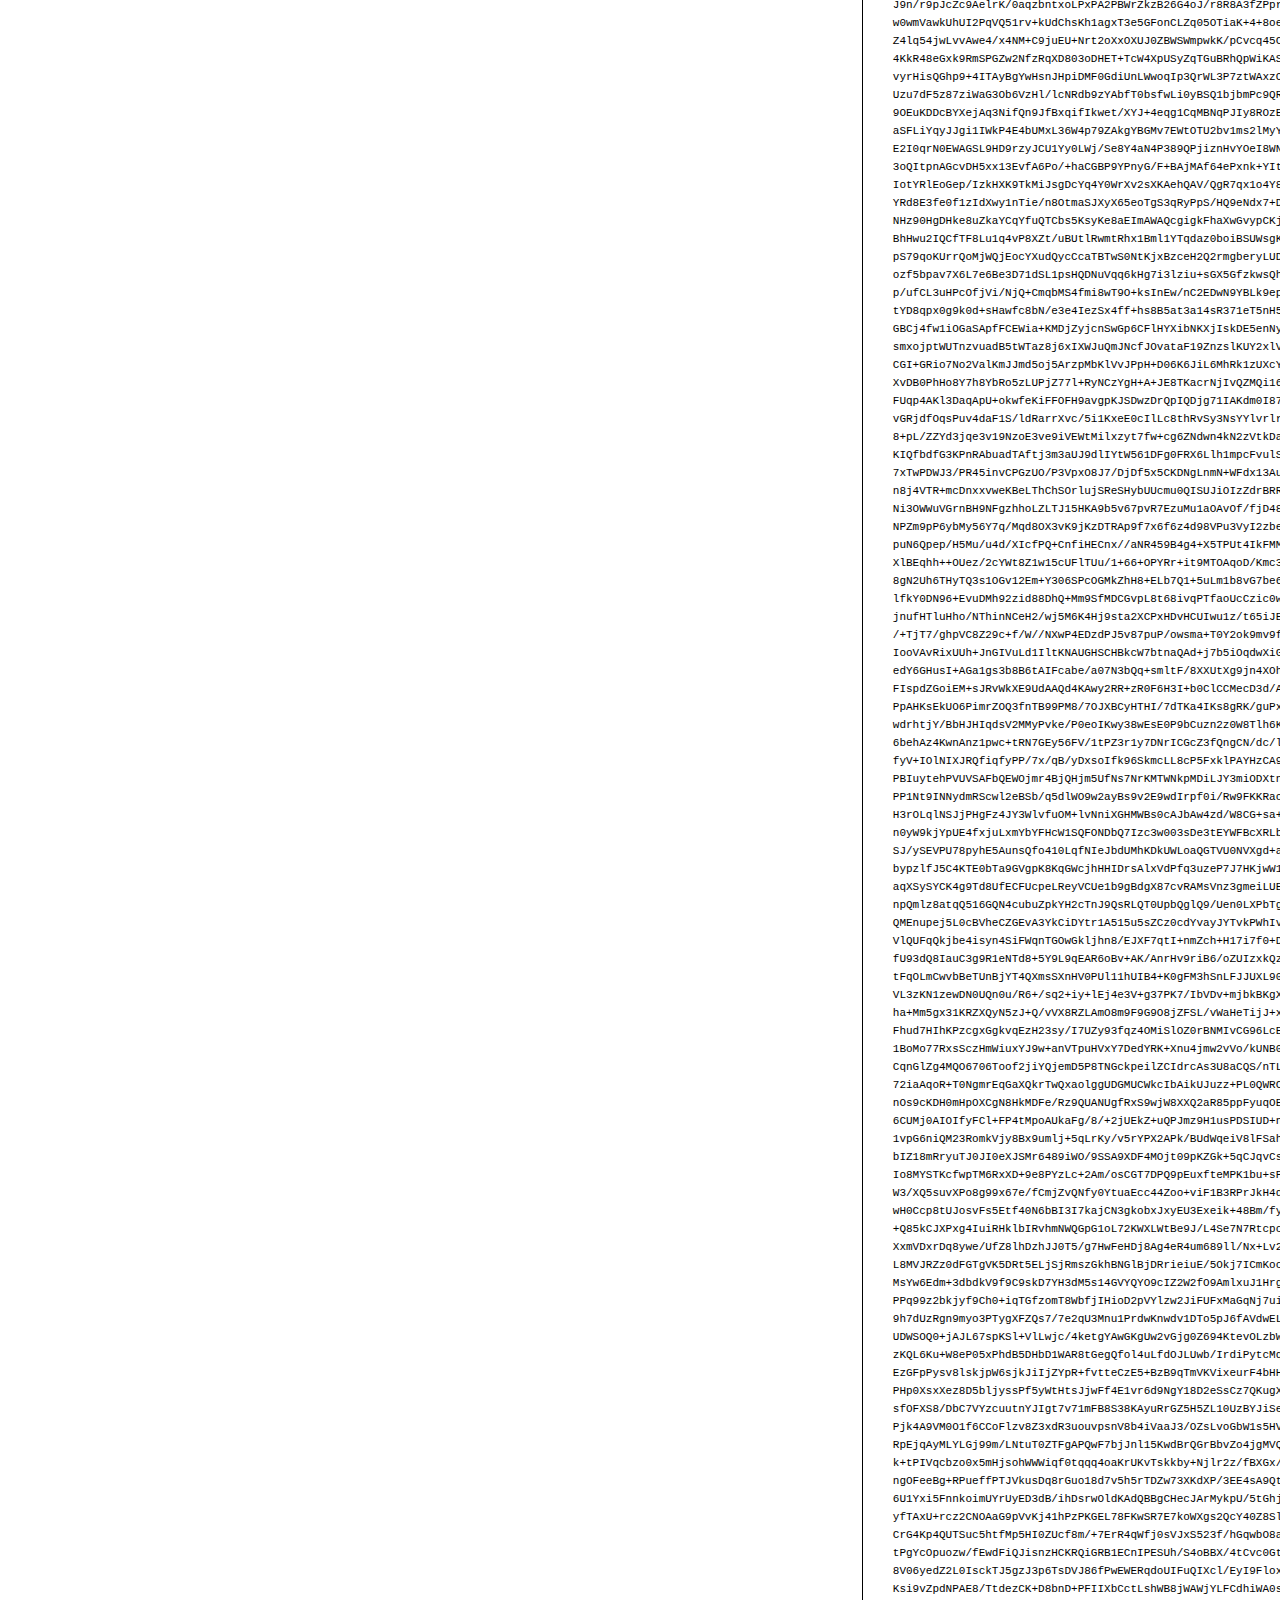
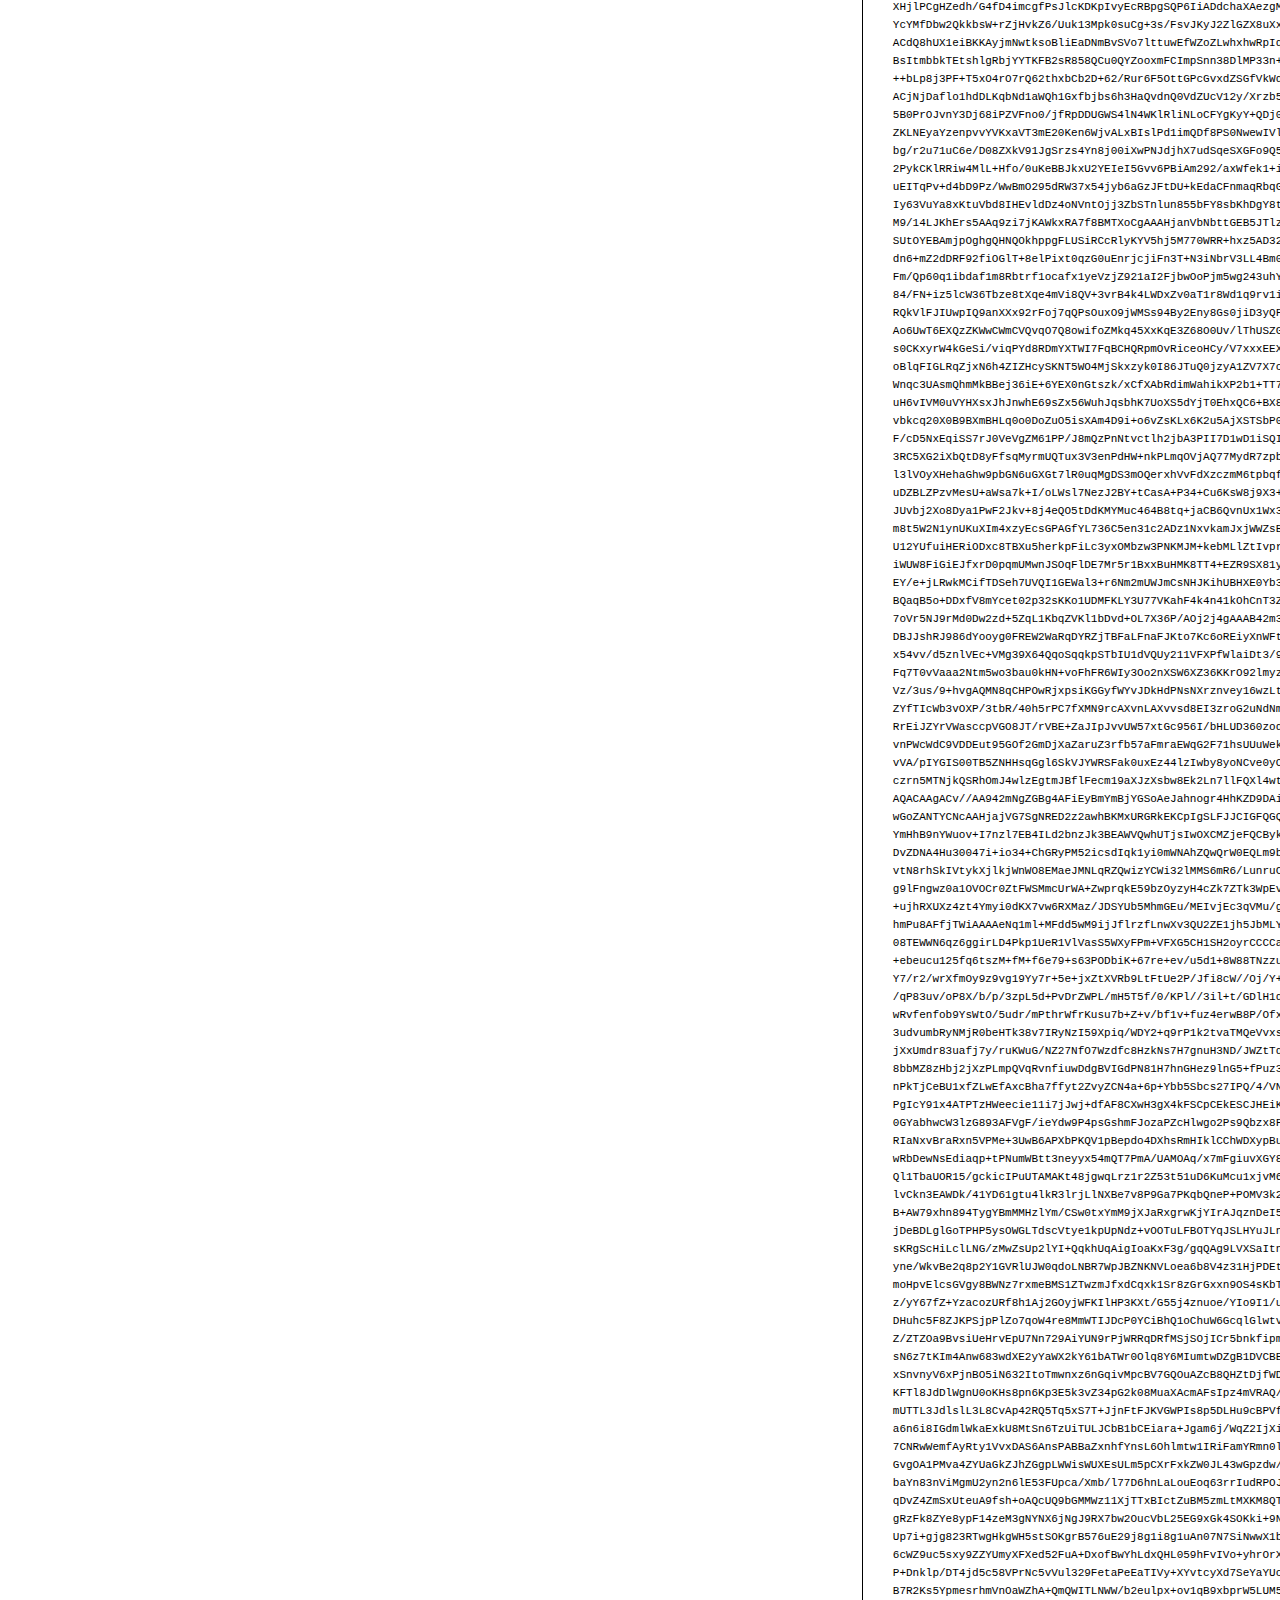
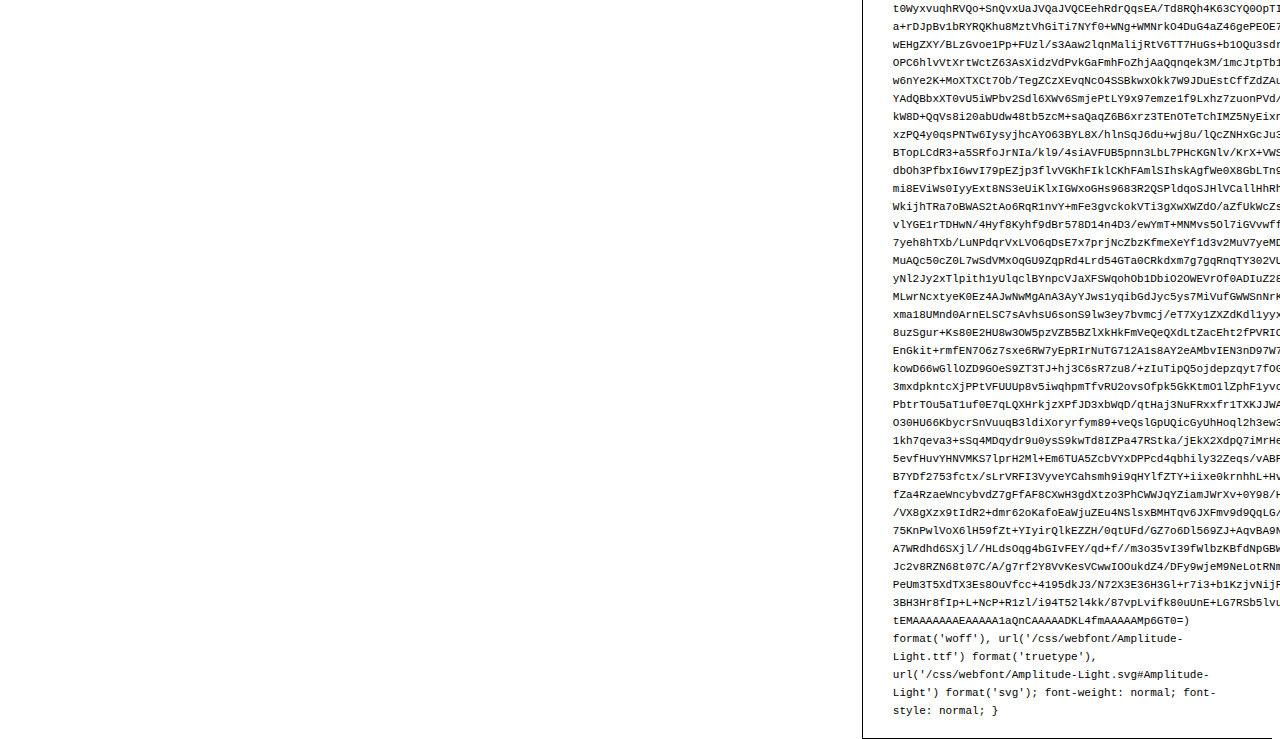
<file: fonts/.dep/amplitude/preview.Amplitude-Light.html>
<!DOCTYPE html>
<html>
<head>
<title>
Amplitude-Light
 - Web font preview
</title>
<style type='text/css'>

@font-face {
  font-family: 'Amplitude-Light';
  src: url('Amplitude-Light.eot') format('embedded-opentype');
  font-weight: normal;
  font-style: normal;
}

@font-face {
  font-family: 'Amplitude-Light';
  src:  url([data-uri]) format('woff'), url('Amplitude-Light.ttf')  format('truetype'), url('Amplitude-Light.svg#Amplitude-Light') format('svg');
  font-weight: normal;
  font-style: normal;
}



body { font-family: 'Amplitude-Light' !important; }
h1, h2, h3, h4 { font-weight: normal; }
.reg { color:black; background:white; }
.inverse { color:white; background:black; }
div { padding: 10px 15px; }
.right { background:white; width:30%; float: right; font-family: sans-serif; border: 1px solid black; border-width: 0 0 1px 1px;}
</style>
</head>
<body>
<div class='right'>
<h3>How to Install</h3>
<h4>Step 1</h4>
<div>
Upload contents of the zip file to your web server's public directory. For example:
<code>www.yourdomain.com/css/webfont/</code>
</div>
<h4>Step 2</h4>
<div>
Add contents of
<code>styles.css</code>
to your site's style sheet.
</div>
<h4>Step 3</h4>
<div>
Make sure you adjust the paths in code from
<code>styles.css</code>
to reflect the relative path on your server.
</div>
<div>
For this example you need to prepend
<code>/css/webfont/</code>
to all
<code>src url</code>
definitions. Like this:
</div>
<div>
<code style='font-size:11px;'>@font-face {
  font-family: 'Amplitude-Light';
  src: url('/css/webfont/Amplitude-Light.eot') format('embedded-opentype');
  font-weight: normal;
  font-style: normal;
}

@font-face {
  font-family: 'Amplitude-Light';
  src:  url([data-uri]) format('woff'), url('/css/webfont/Amplitude-Light.ttf')  format('truetype'), url('/css/webfont/Amplitude-Light.svg#Amplitude-Light') format('svg');
  font-weight: normal;
  font-style: normal;
}</code>
</div>
</div>
<div class='reg'>
<h1>
H1
Amplitude-Light
</h1>
<h2>
H2
Donec lacinia, felis nec sagittis feugiat
</h2>
<h3>
H3
Sed ullamcorper tincidunt libero, sed tempus sem rhoncus non.
</h3>
<h4>
H4
Etiam in nulla eros, quis laoreet orci. Morbi ullamcorper tempor nunc sed ullamcorper.
</h4>
<div>
DEFAULT
In hac habitasse platea dictumst. Sed hendrerit scelerisque pellentesque. Suspendisse id eros quis sem tristique varius sed eget velit. Phasellus pellentesque ipsum non quam vulputate euismod. Nullam eget viverra lorem. Ut eu tortor metus. Mauris eget quam nulla, eu suscipit magna. Nullam vitae lectus quam, a consequat tortor. Ut sed arcu arcu. Aliquam aliquet lacinia lorem, id tristique nunc pulvinar eget.
</div>
<div>
SMALL
<small>
Proin volutpat, magna at vehicula blandit, massa lectus aliquam dolor, ut porta magna odio eu nunc. Nam nisi diam, commodo vitae hendrerit non, consequat sed est. Proin fringilla, nunc non vulputate hendrerit, turpis purus vestibulum diam, a venenatis nunc lectus nec quam. Quisque euismod fermentum mauris, at accumsan mi pulvinar in. Fusce libero lectus, fringilla non congue vel, cursus nec metus. Nunc ac ante quam.
</small>
</div>
<div>
BIG
<big>
Curabitur auctor orci vel felis sodales porttitor. Aenean non neque auctor tellus suscipit vulputate ut quis nunc. Integer tellus purus, venenatis a cursus nec, vestibulum eget turpis. Nulla pulvinar dictum elit, vulputate sodales nunc laoreet eget. Aliquam vitae urna ac risus scelerisque iaculis.
</big>
</div>

</div>
<div class='inverse'>
<h1>
H1
Amplitude-Light
</h1>
<h2>
H2
Donec lacinia, felis nec sagittis feugiat
</h2>
<h3>
H3
Sed ullamcorper tincidunt libero, sed tempus sem rhoncus non.
</h3>
<h4>
H4
Etiam in nulla eros, quis laoreet orci. Morbi ullamcorper tempor nunc sed ullamcorper.
</h4>
<div>
DEFAULT
In hac habitasse platea dictumst. Sed hendrerit scelerisque pellentesque. Suspendisse id eros quis sem tristique varius sed eget velit. Phasellus pellentesque ipsum non quam vulputate euismod. Nullam eget viverra lorem. Ut eu tortor metus. Mauris eget quam nulla, eu suscipit magna. Nullam vitae lectus quam, a consequat tortor. Ut sed arcu arcu. Aliquam aliquet lacinia lorem, id tristique nunc pulvinar eget.
</div>
<div>
SMALL
<small>
Proin volutpat, magna at vehicula blandit, massa lectus aliquam dolor, ut porta magna odio eu nunc. Nam nisi diam, commodo vitae hendrerit non, consequat sed est. Proin fringilla, nunc non vulputate hendrerit, turpis purus vestibulum diam, a venenatis nunc lectus nec quam. Quisque euismod fermentum mauris, at accumsan mi pulvinar in. Fusce libero lectus, fringilla non congue vel, cursus nec metus. Nunc ac ante quam.
</small>
</div>
<div>
BIG
<big>
Curabitur auctor orci vel felis sodales porttitor. Aenean non neque auctor tellus suscipit vulputate ut quis nunc. Integer tellus purus, venenatis a cursus nec, vestibulum eget turpis. Nulla pulvinar dictum elit, vulputate sodales nunc laoreet eget. Aliquam vitae urna ac risus scelerisque iaculis.
</big>
</div>

</div>
</body>
</html>
</file>
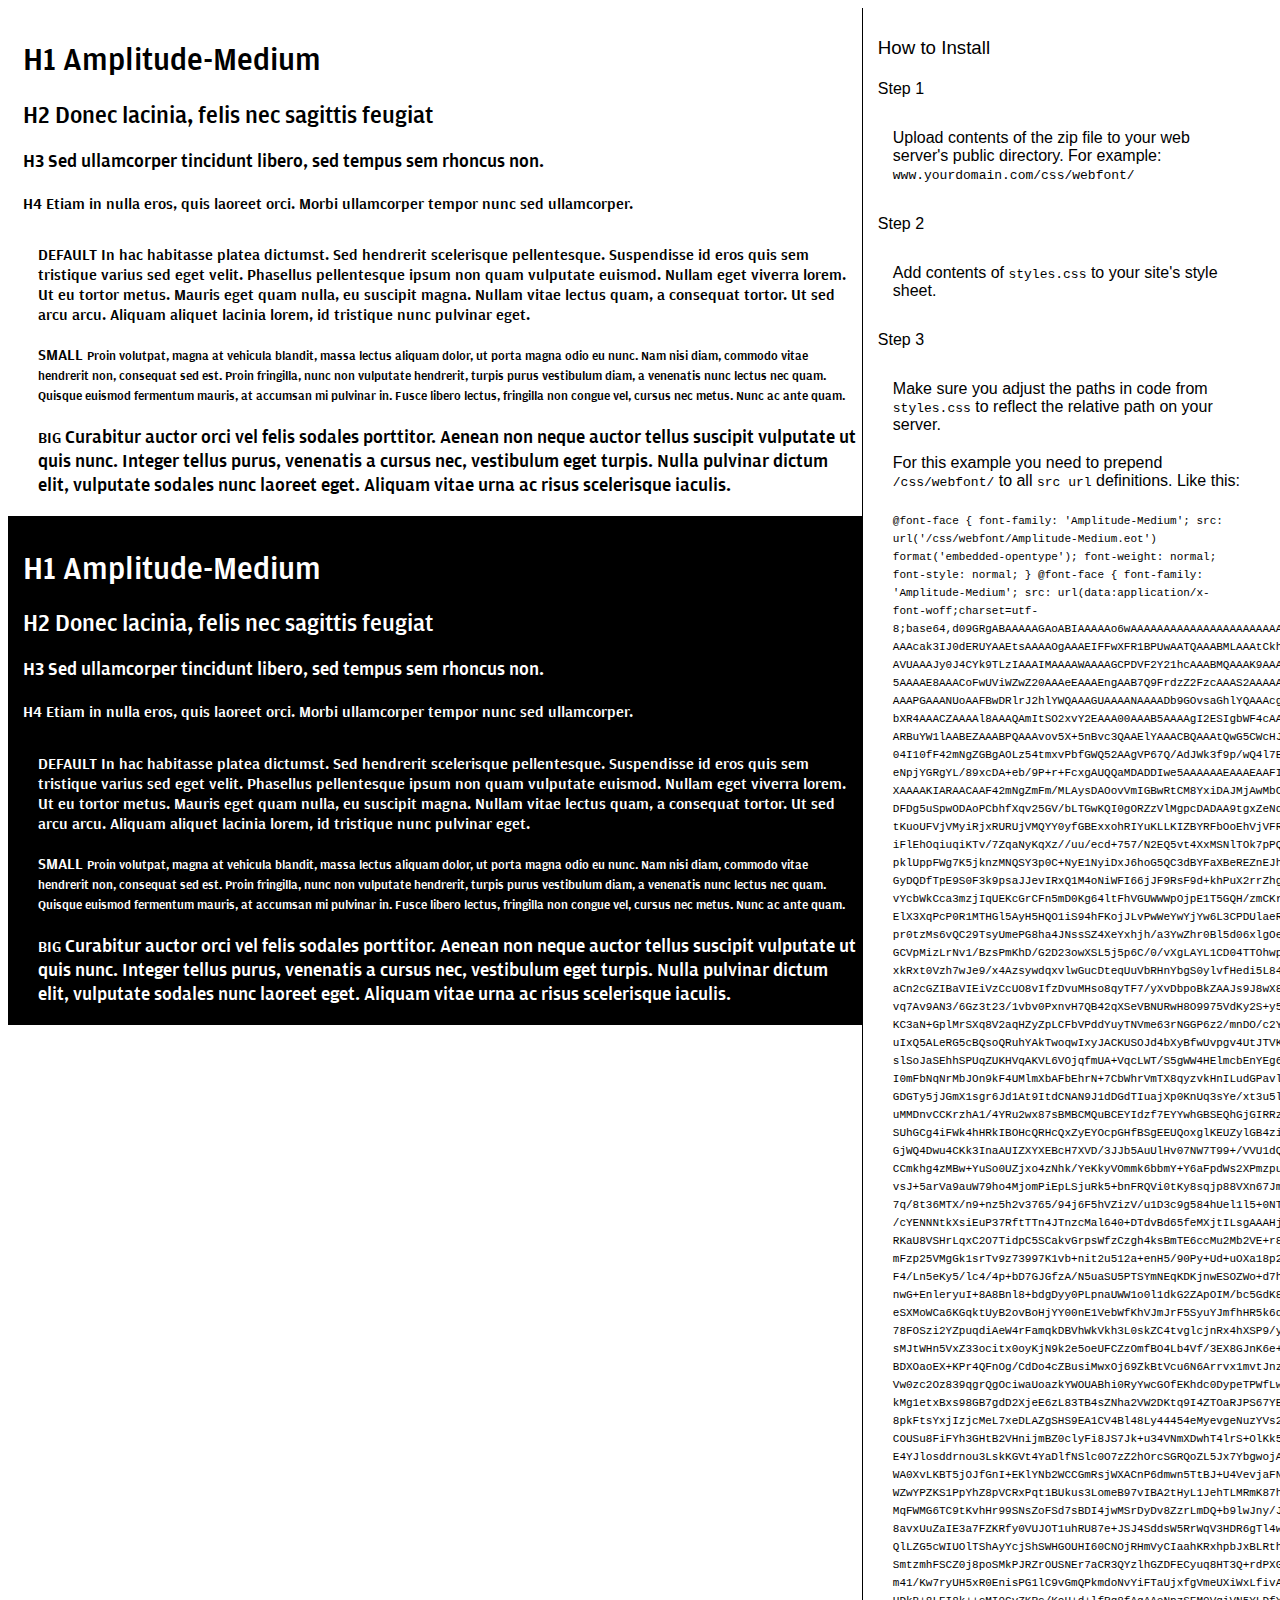
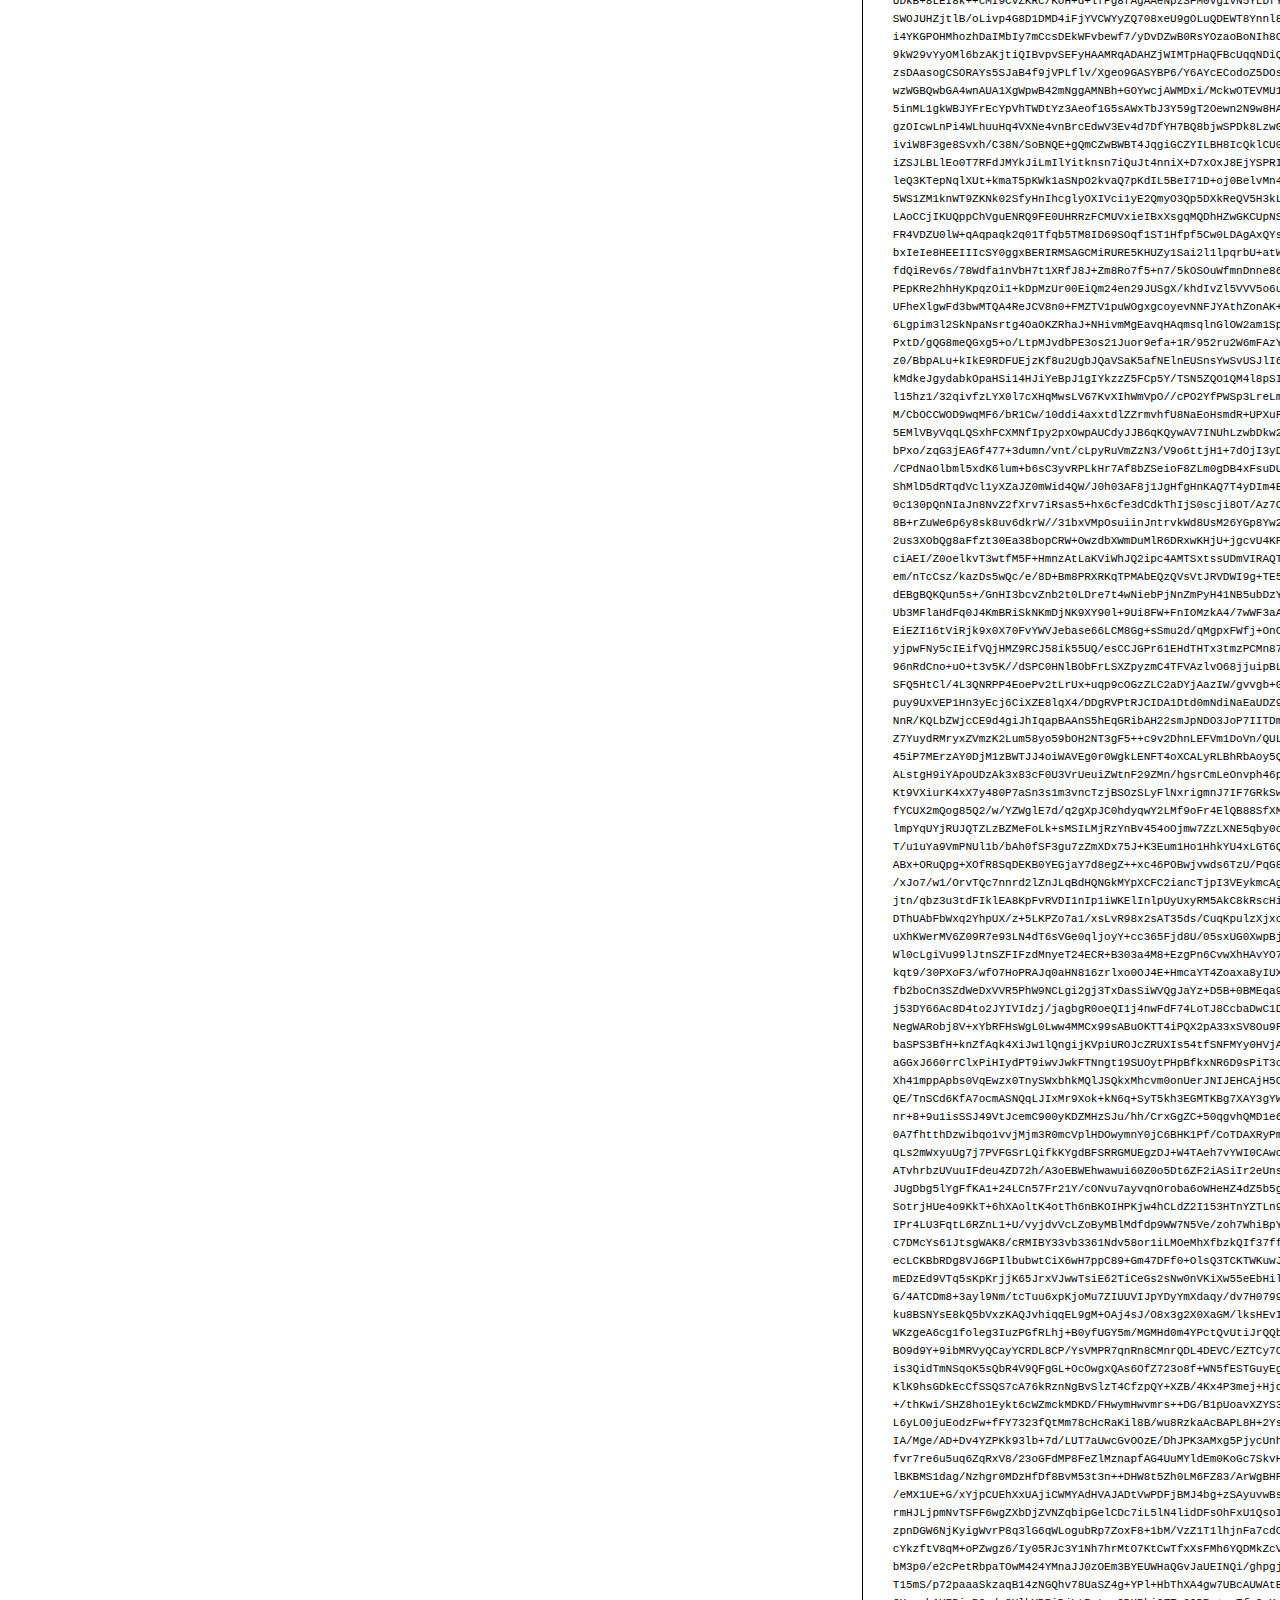
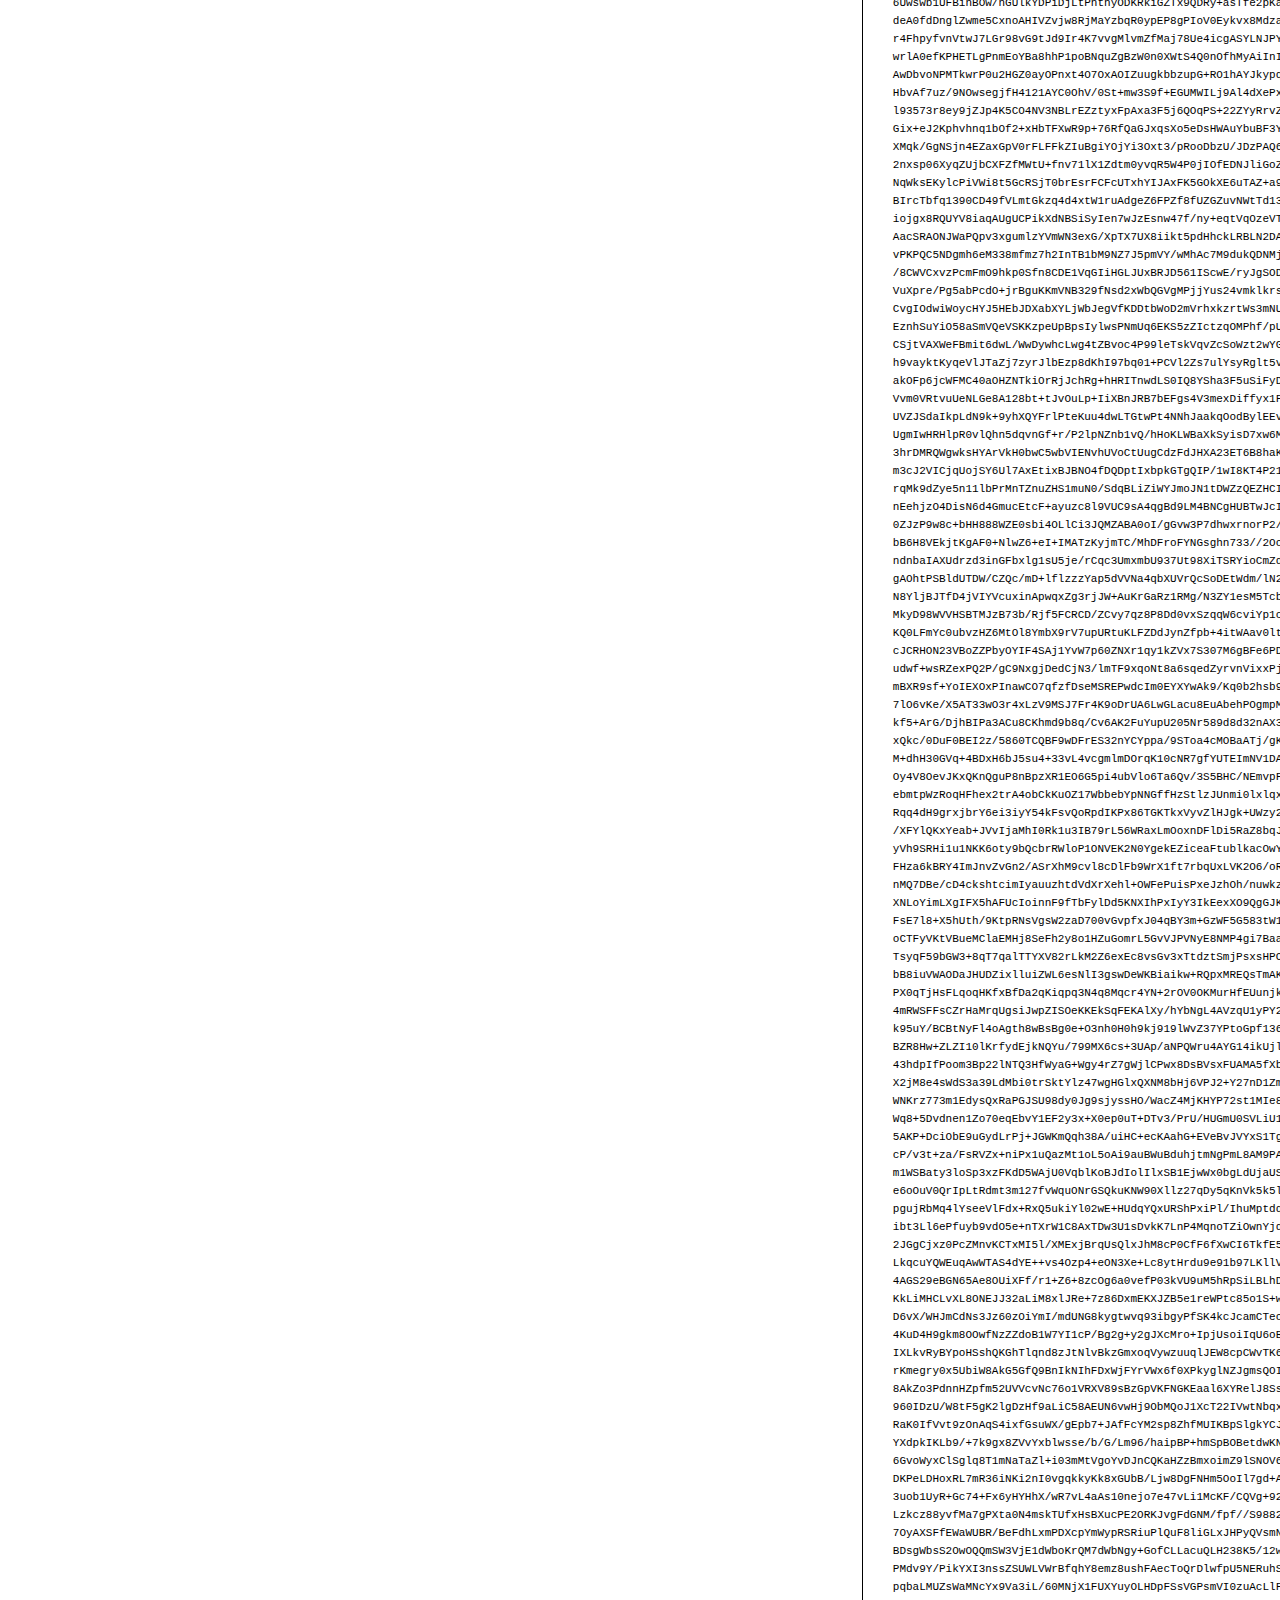
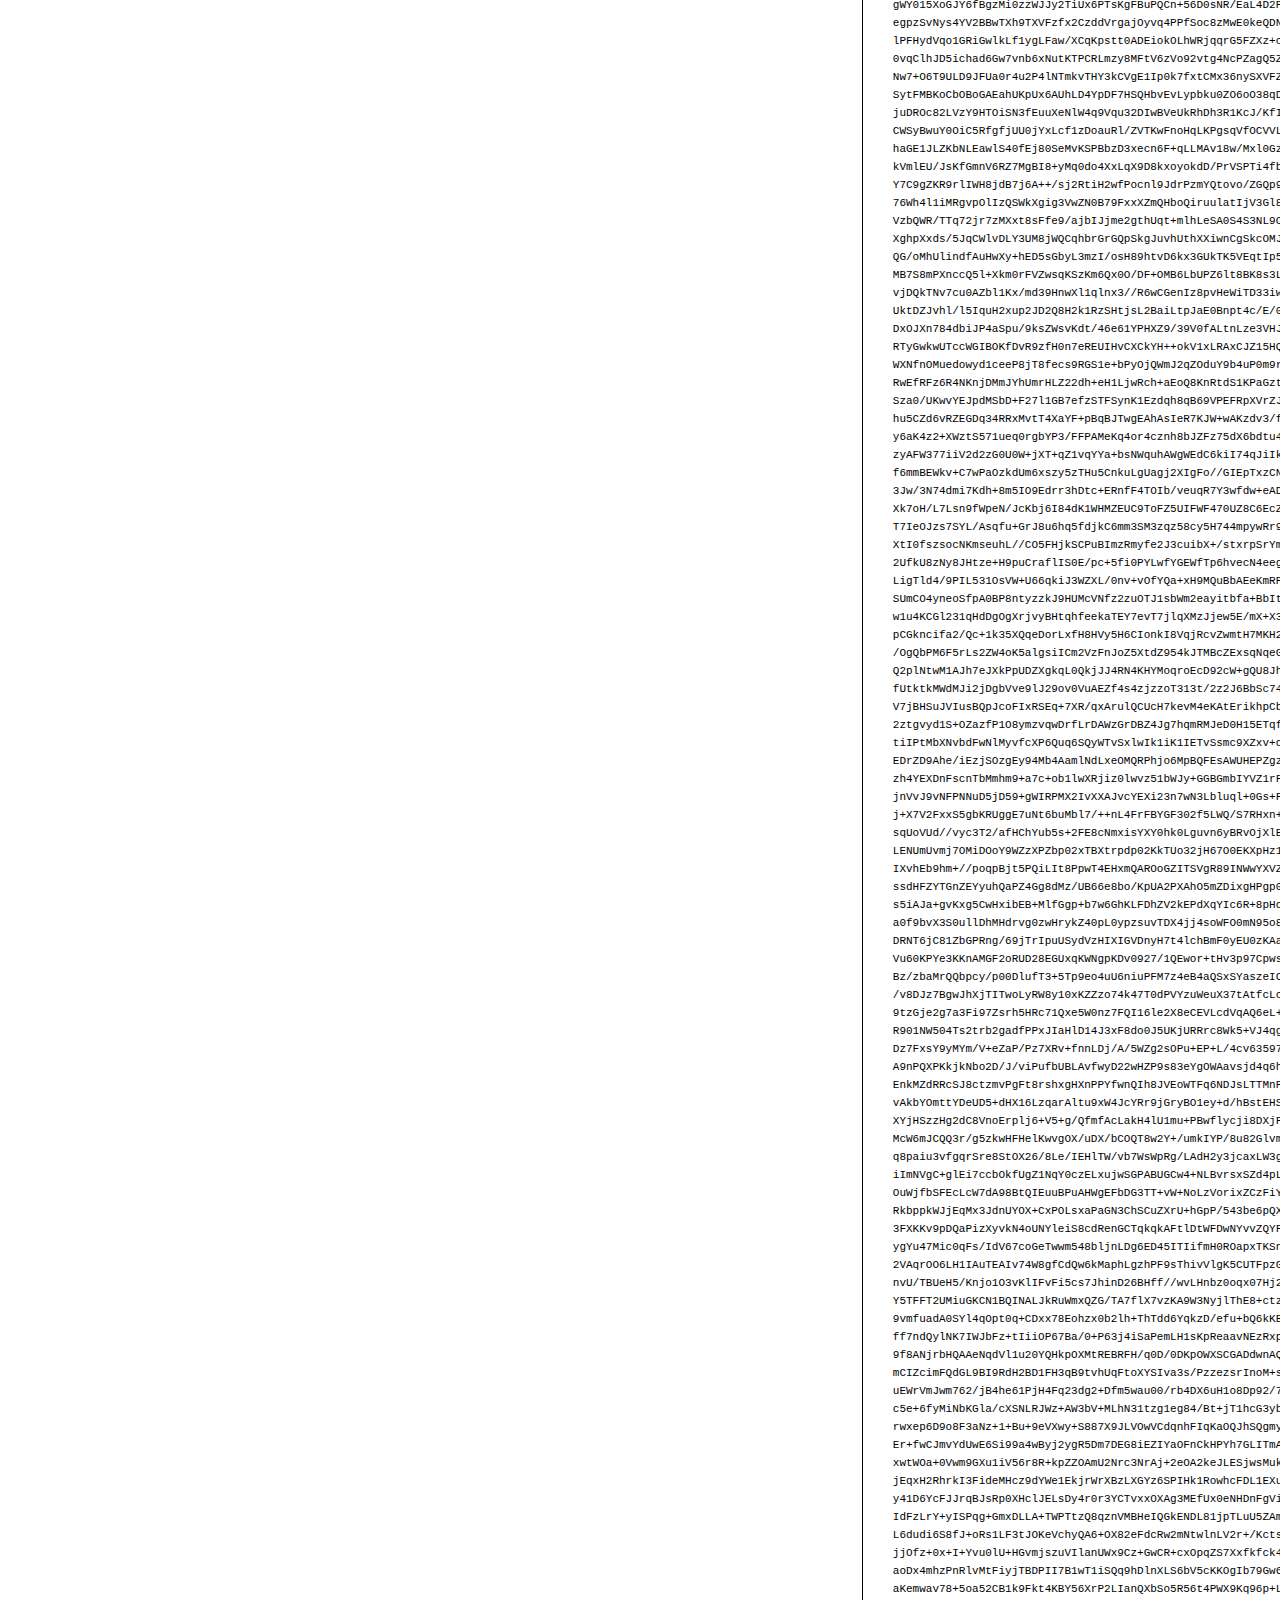
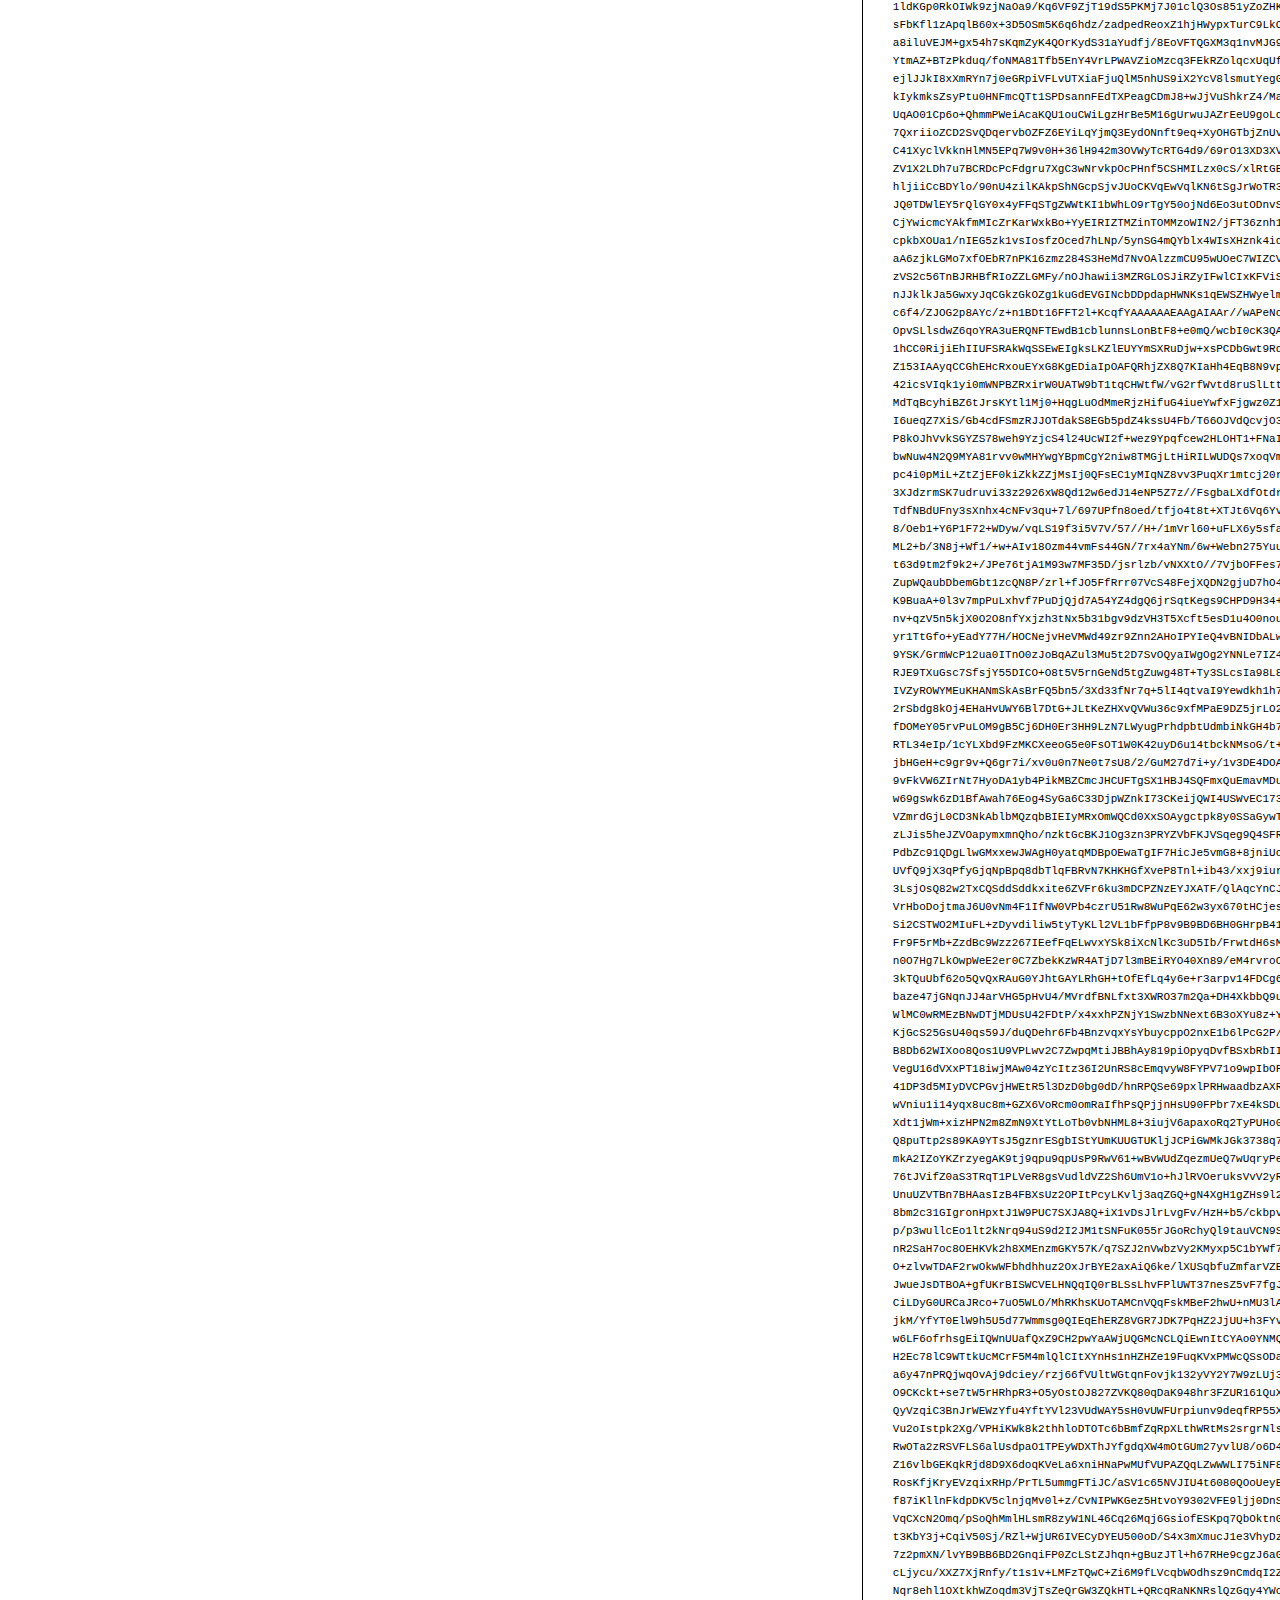
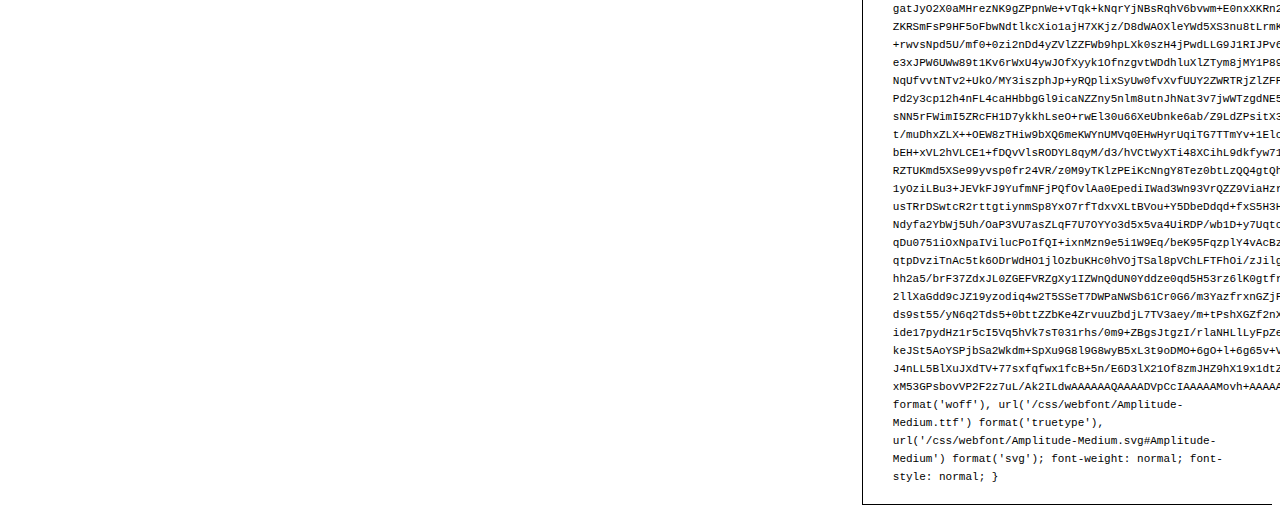
<file: fonts/.dep/amplitude/preview.Amplitude-Medium.html>
<!DOCTYPE html>
<html>
<head>
<title>
Amplitude-Medium
 - Web font preview
</title>
<style type='text/css'>

@font-face {
  font-family: 'Amplitude-Medium';
  src: url('Amplitude-Medium.eot') format('embedded-opentype');
  font-weight: normal;
  font-style: normal;
}

@font-face {
  font-family: 'Amplitude-Medium';
  src:  url([data-uri]) format('woff'), url('Amplitude-Medium.ttf')  format('truetype'), url('Amplitude-Medium.svg#Amplitude-Medium') format('svg');
  font-weight: normal;
  font-style: normal;
}



body { font-family: 'Amplitude-Medium' !important; }
h1, h2, h3, h4 { font-weight: normal; }
.reg { color:black; background:white; }
.inverse { color:white; background:black; }
div { padding: 10px 15px; }
.right { background:white; width:30%; float: right; font-family: sans-serif; border: 1px solid black; border-width: 0 0 1px 1px;}
</style>
</head>
<body>
<div class='right'>
<h3>How to Install</h3>
<h4>Step 1</h4>
<div>
Upload contents of the zip file to your web server's public directory. For example:
<code>www.yourdomain.com/css/webfont/</code>
</div>
<h4>Step 2</h4>
<div>
Add contents of
<code>styles.css</code>
to your site's style sheet.
</div>
<h4>Step 3</h4>
<div>
Make sure you adjust the paths in code from
<code>styles.css</code>
to reflect the relative path on your server.
</div>
<div>
For this example you need to prepend
<code>/css/webfont/</code>
to all
<code>src url</code>
definitions. Like this:
</div>
<div>
<code style='font-size:11px;'>@font-face {
  font-family: 'Amplitude-Medium';
  src: url('/css/webfont/Amplitude-Medium.eot') format('embedded-opentype');
  font-weight: normal;
  font-style: normal;
}

@font-face {
  font-family: 'Amplitude-Medium';
  src:  url([data-uri]) format('woff'), url('/css/webfont/Amplitude-Medium.ttf')  format('truetype'), url('/css/webfont/Amplitude-Medium.svg#Amplitude-Medium') format('svg');
  font-weight: normal;
  font-style: normal;
}</code>
</div>
</div>
<div class='reg'>
<h1>
H1
Amplitude-Medium
</h1>
<h2>
H2
Donec lacinia, felis nec sagittis feugiat
</h2>
<h3>
H3
Sed ullamcorper tincidunt libero, sed tempus sem rhoncus non.
</h3>
<h4>
H4
Etiam in nulla eros, quis laoreet orci. Morbi ullamcorper tempor nunc sed ullamcorper.
</h4>
<div>
DEFAULT
In hac habitasse platea dictumst. Sed hendrerit scelerisque pellentesque. Suspendisse id eros quis sem tristique varius sed eget velit. Phasellus pellentesque ipsum non quam vulputate euismod. Nullam eget viverra lorem. Ut eu tortor metus. Mauris eget quam nulla, eu suscipit magna. Nullam vitae lectus quam, a consequat tortor. Ut sed arcu arcu. Aliquam aliquet lacinia lorem, id tristique nunc pulvinar eget.
</div>
<div>
SMALL
<small>
Proin volutpat, magna at vehicula blandit, massa lectus aliquam dolor, ut porta magna odio eu nunc. Nam nisi diam, commodo vitae hendrerit non, consequat sed est. Proin fringilla, nunc non vulputate hendrerit, turpis purus vestibulum diam, a venenatis nunc lectus nec quam. Quisque euismod fermentum mauris, at accumsan mi pulvinar in. Fusce libero lectus, fringilla non congue vel, cursus nec metus. Nunc ac ante quam.
</small>
</div>
<div>
BIG
<big>
Curabitur auctor orci vel felis sodales porttitor. Aenean non neque auctor tellus suscipit vulputate ut quis nunc. Integer tellus purus, venenatis a cursus nec, vestibulum eget turpis. Nulla pulvinar dictum elit, vulputate sodales nunc laoreet eget. Aliquam vitae urna ac risus scelerisque iaculis.
</big>
</div>

</div>
<div class='inverse'>
<h1>
H1
Amplitude-Medium
</h1>
<h2>
H2
Donec lacinia, felis nec sagittis feugiat
</h2>
<h3>
H3
Sed ullamcorper tincidunt libero, sed tempus sem rhoncus non.
</h3>
<h4>
H4
Etiam in nulla eros, quis laoreet orci. Morbi ullamcorper tempor nunc sed ullamcorper.
</h4>
<div>
DEFAULT
In hac habitasse platea dictumst. Sed hendrerit scelerisque pellentesque. Suspendisse id eros quis sem tristique varius sed eget velit. Phasellus pellentesque ipsum non quam vulputate euismod. Nullam eget viverra lorem. Ut eu tortor metus. Mauris eget quam nulla, eu suscipit magna. Nullam vitae lectus quam, a consequat tortor. Ut sed arcu arcu. Aliquam aliquet lacinia lorem, id tristique nunc pulvinar eget.
</div>
<div>
SMALL
<small>
Proin volutpat, magna at vehicula blandit, massa lectus aliquam dolor, ut porta magna odio eu nunc. Nam nisi diam, commodo vitae hendrerit non, consequat sed est. Proin fringilla, nunc non vulputate hendrerit, turpis purus vestibulum diam, a venenatis nunc lectus nec quam. Quisque euismod fermentum mauris, at accumsan mi pulvinar in. Fusce libero lectus, fringilla non congue vel, cursus nec metus. Nunc ac ante quam.
</small>
</div>
<div>
BIG
<big>
Curabitur auctor orci vel felis sodales porttitor. Aenean non neque auctor tellus suscipit vulputate ut quis nunc. Integer tellus purus, venenatis a cursus nec, vestibulum eget turpis. Nulla pulvinar dictum elit, vulputate sodales nunc laoreet eget. Aliquam vitae urna ac risus scelerisque iaculis.
</big>
</div>

</div>
</body>
</html>
</file>
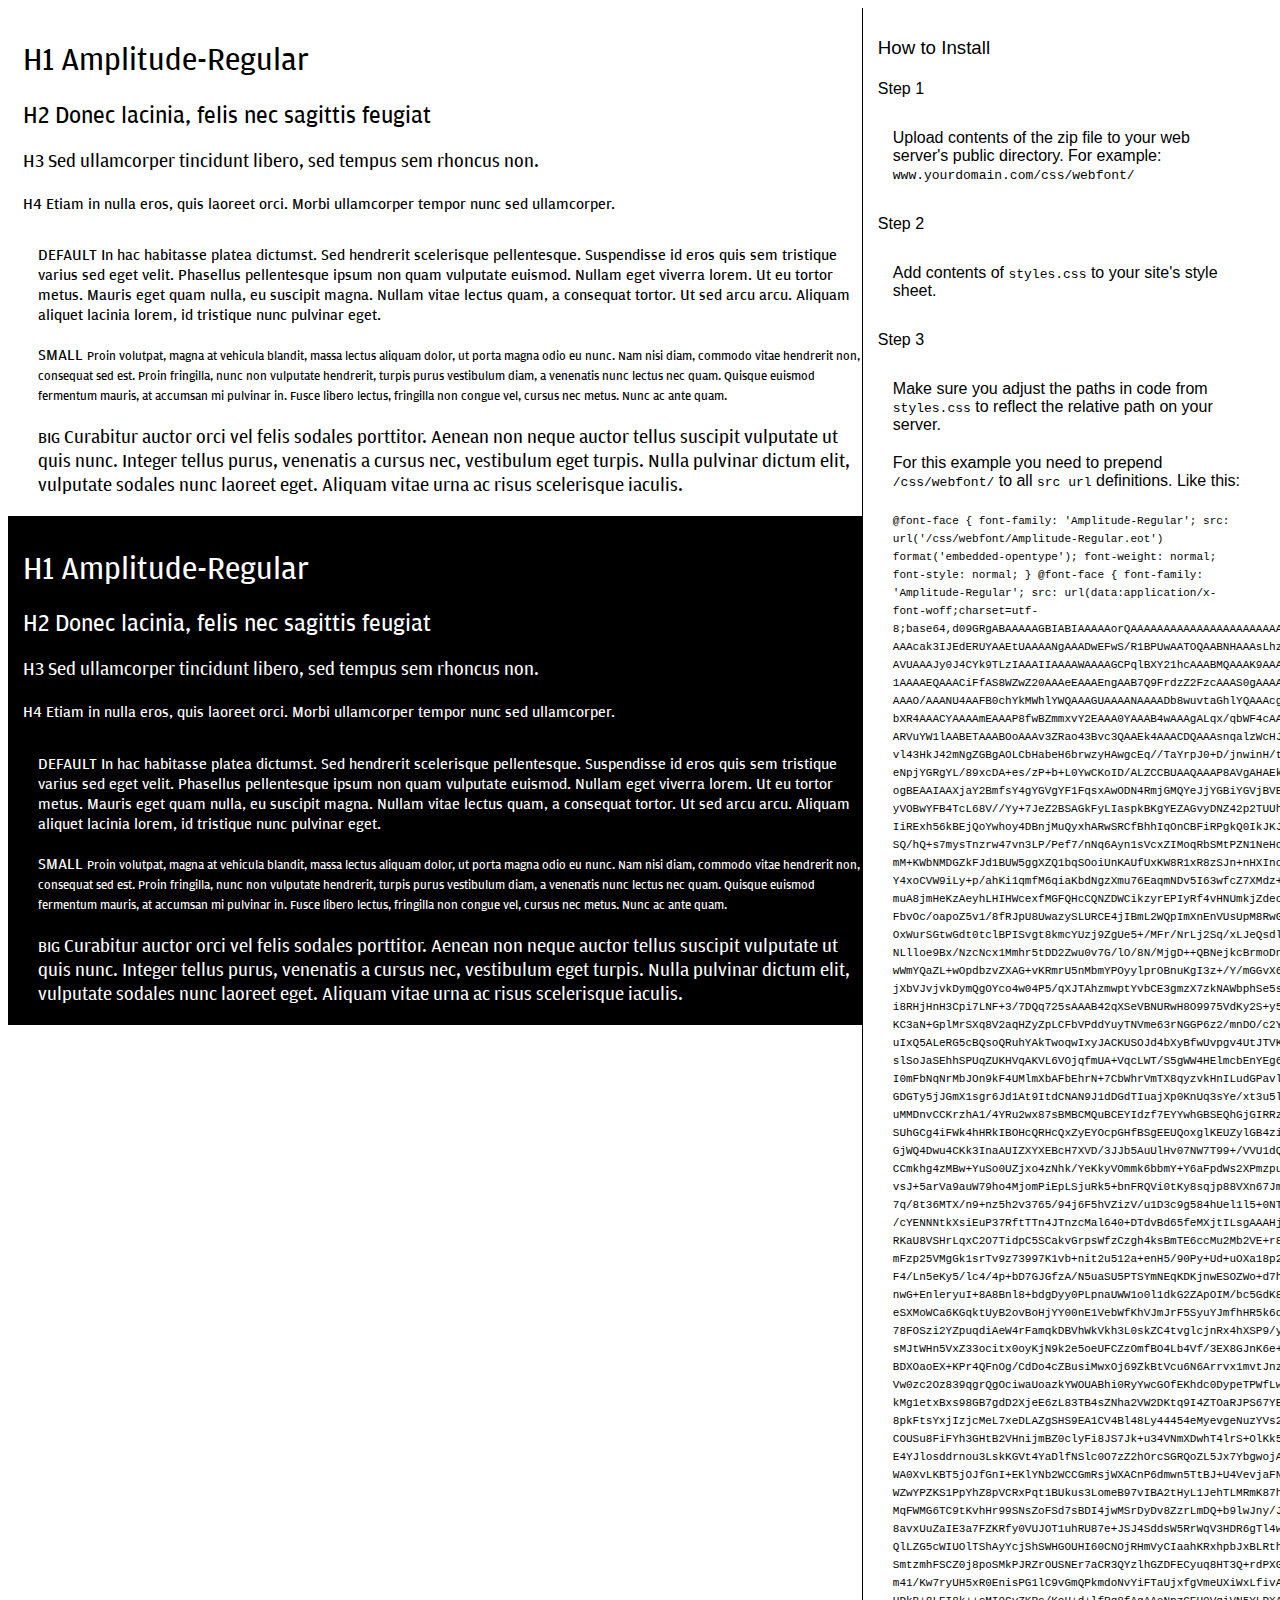
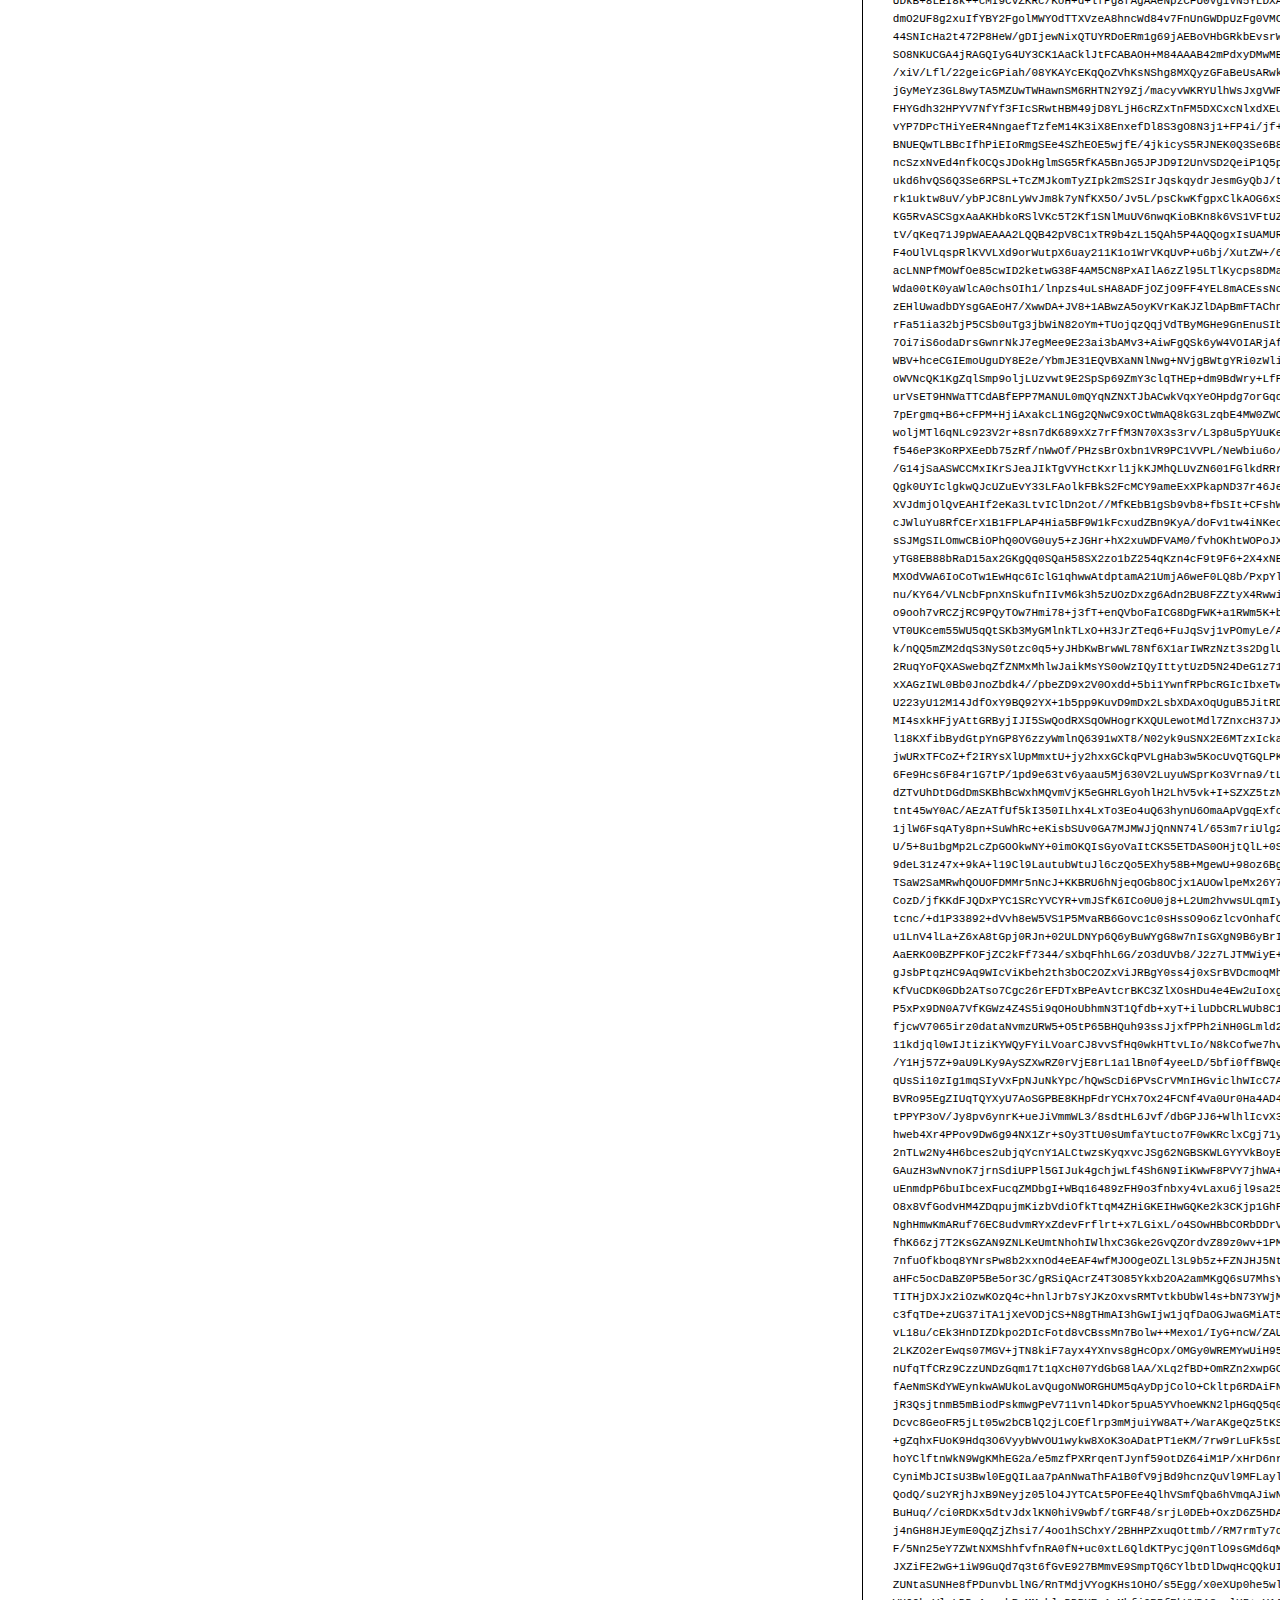
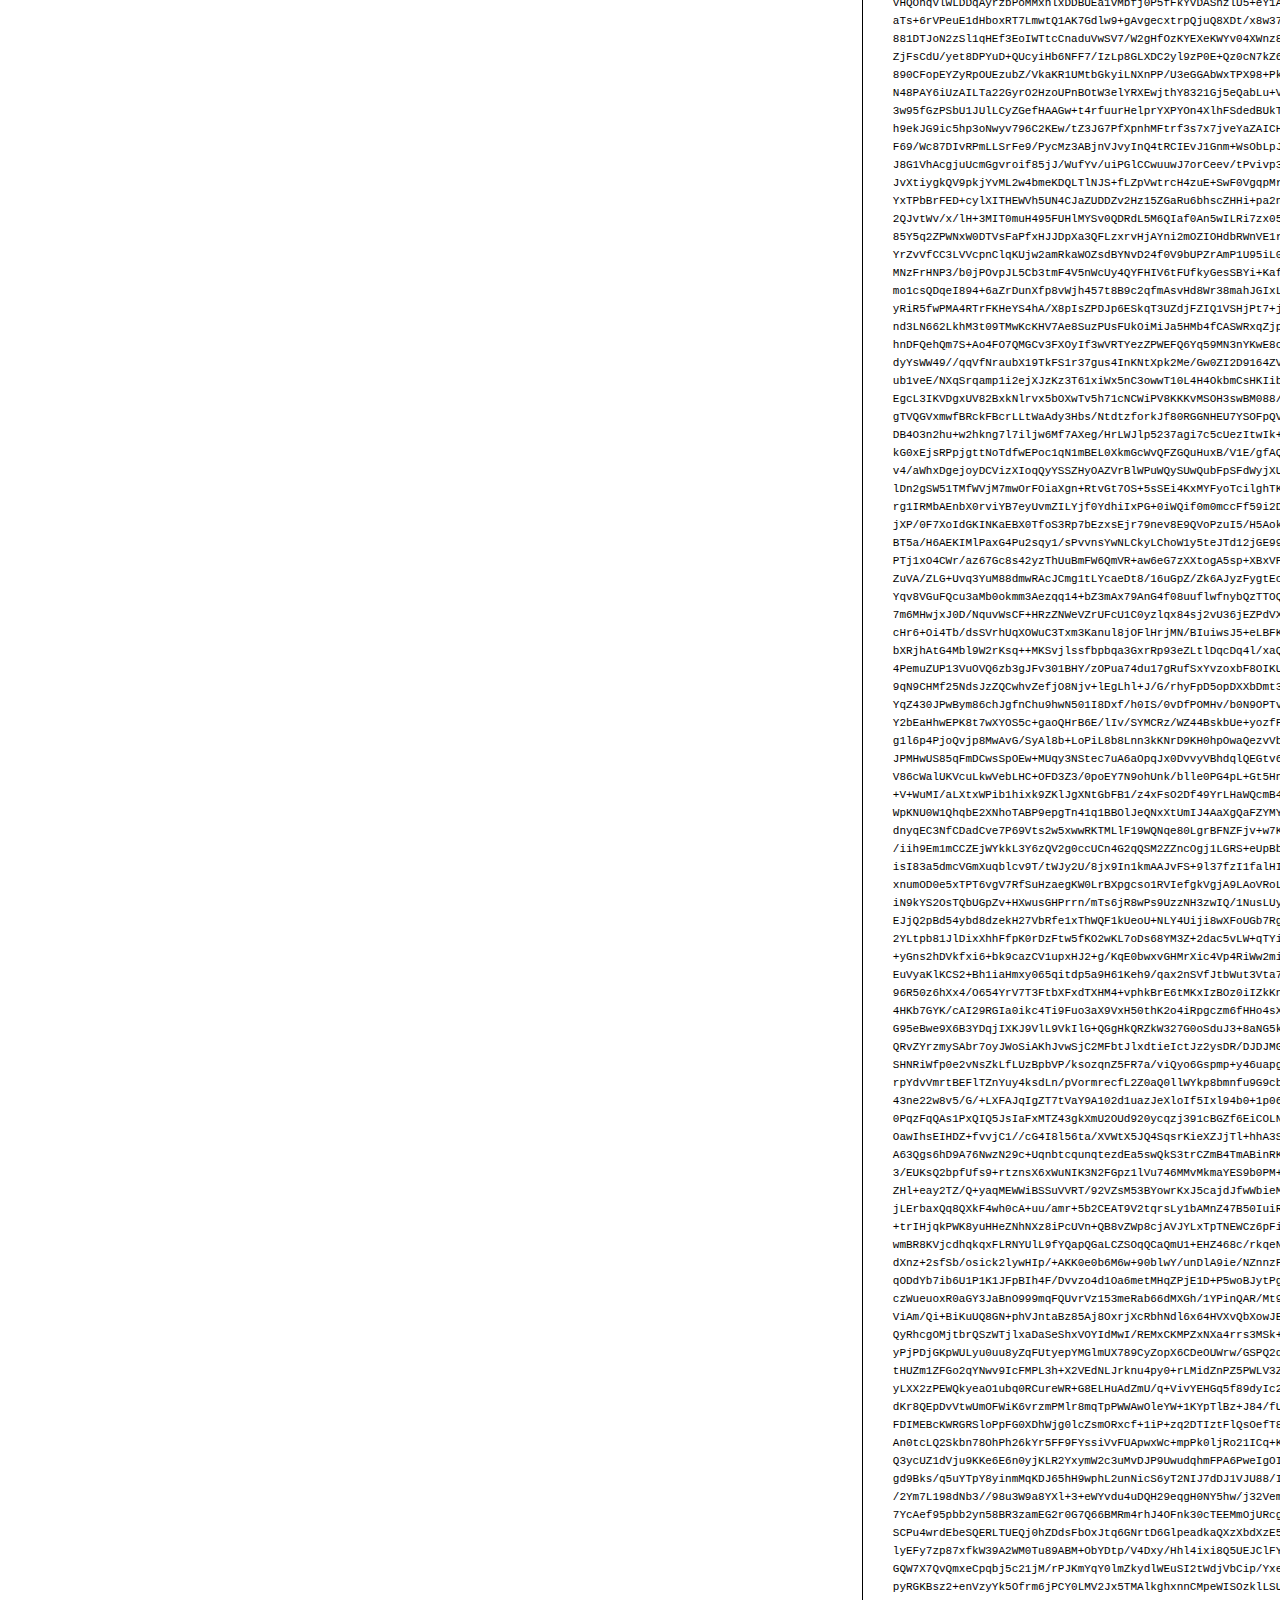
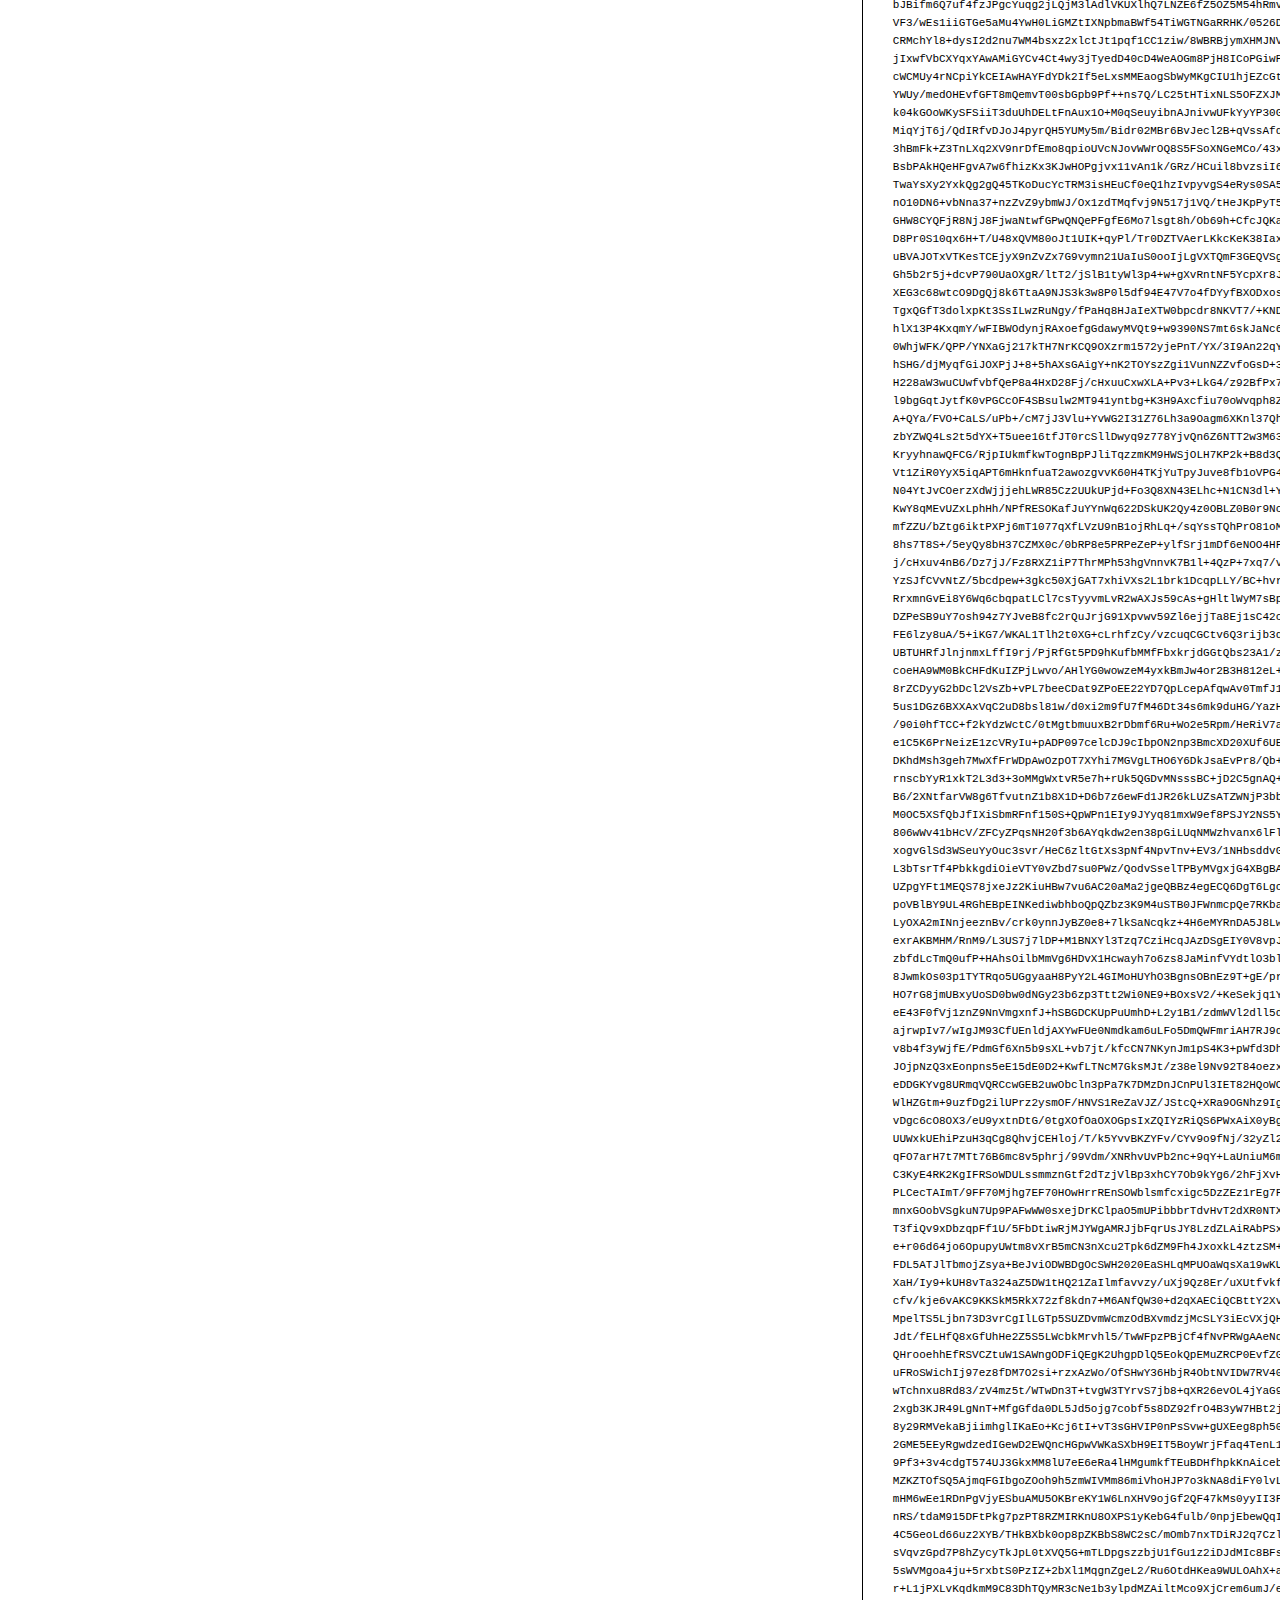
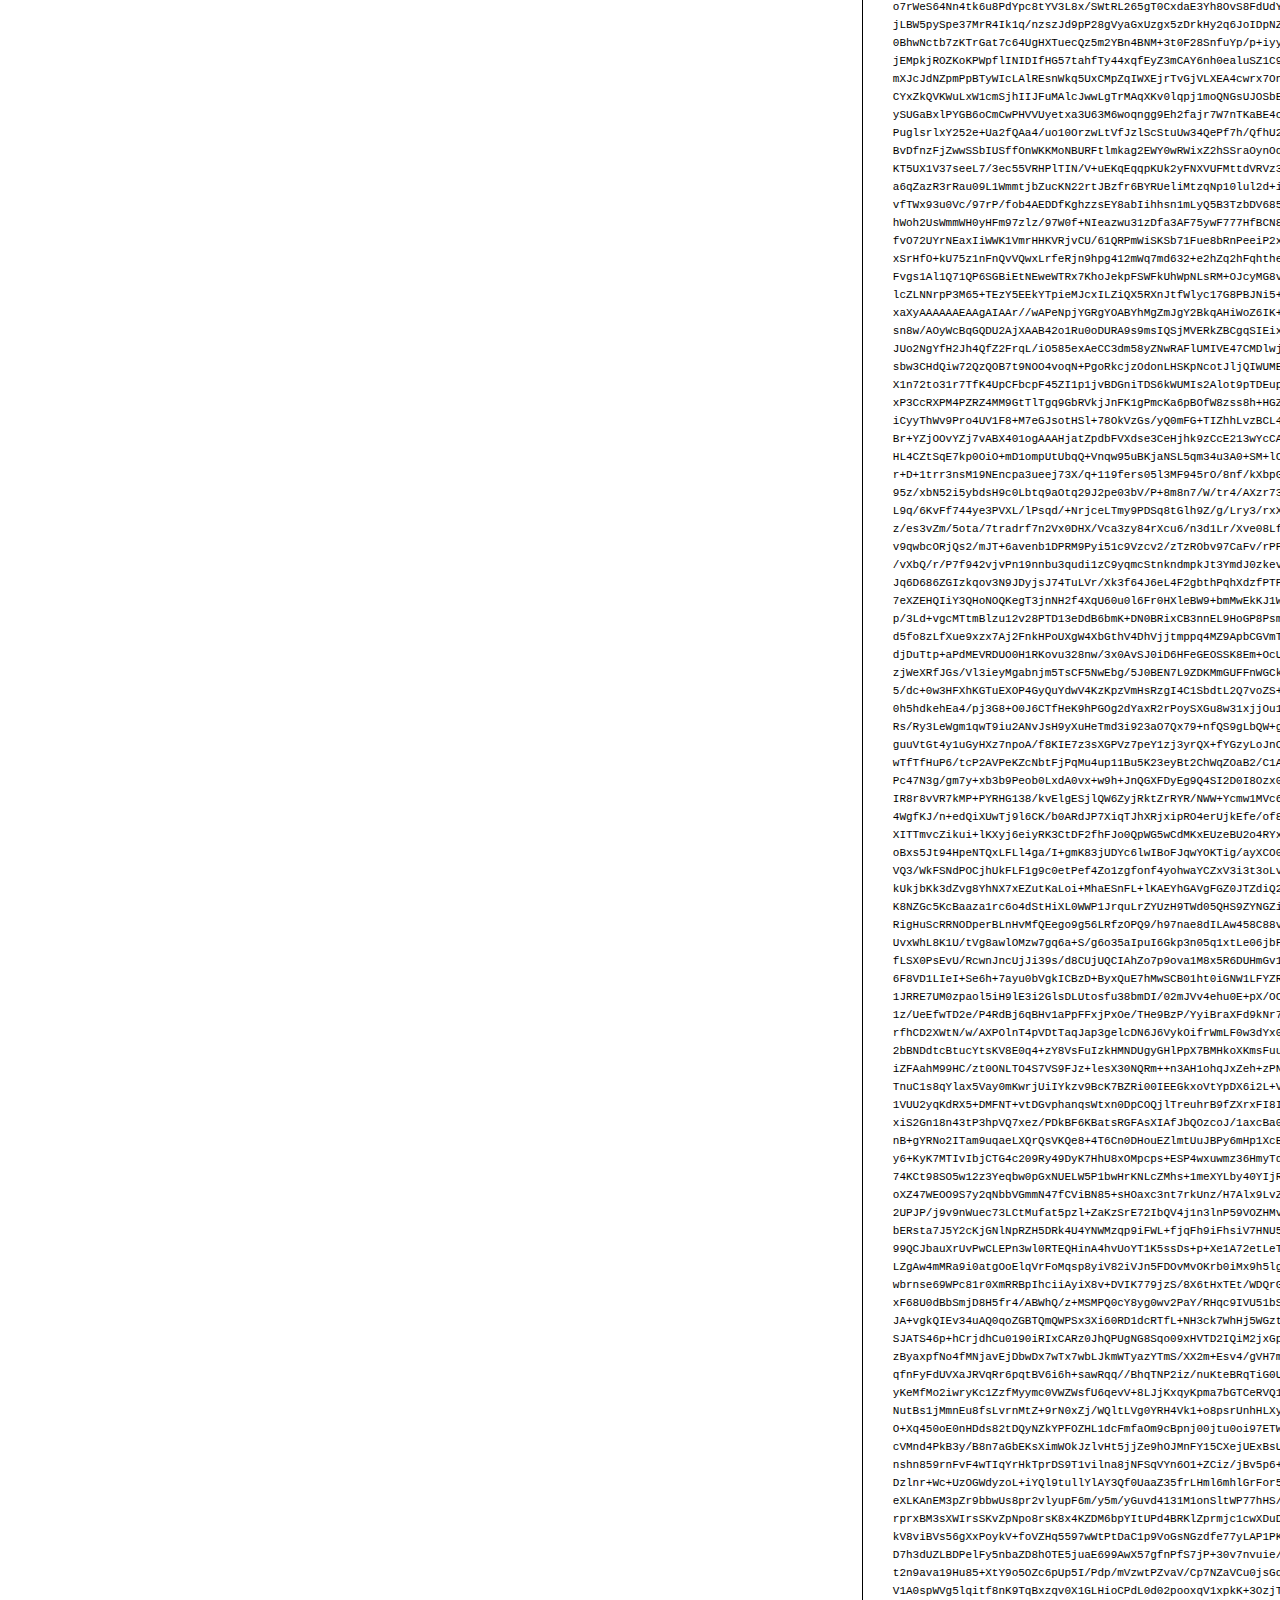
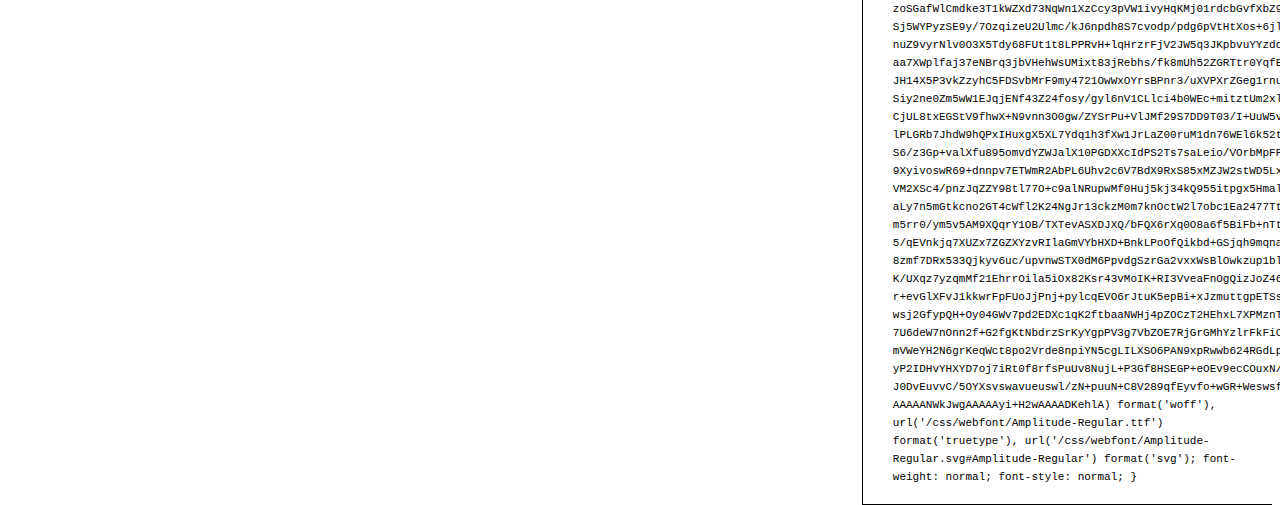
<file: fonts/.dep/amplitude/preview.Amplitude-Regular.html>
<!DOCTYPE html>
<html>
<head>
<title>
Amplitude-Regular
 - Web font preview
</title>
<style type='text/css'>

@font-face {
  font-family: 'Amplitude-Regular';
  src: url('Amplitude-Regular.eot') format('embedded-opentype');
  font-weight: normal;
  font-style: normal;
}

@font-face {
  font-family: 'Amplitude-Regular';
  src:  url([data-uri]) format('woff'), url('Amplitude-Regular.ttf')  format('truetype'), url('Amplitude-Regular.svg#Amplitude-Regular') format('svg');
  font-weight: normal;
  font-style: normal;
}



body { font-family: 'Amplitude-Regular' !important; }
h1, h2, h3, h4 { font-weight: normal; }
.reg { color:black; background:white; }
.inverse { color:white; background:black; }
div { padding: 10px 15px; }
.right { background:white; width:30%; float: right; font-family: sans-serif; border: 1px solid black; border-width: 0 0 1px 1px;}
</style>
</head>
<body>
<div class='right'>
<h3>How to Install</h3>
<h4>Step 1</h4>
<div>
Upload contents of the zip file to your web server's public directory. For example:
<code>www.yourdomain.com/css/webfont/</code>
</div>
<h4>Step 2</h4>
<div>
Add contents of
<code>styles.css</code>
to your site's style sheet.
</div>
<h4>Step 3</h4>
<div>
Make sure you adjust the paths in code from
<code>styles.css</code>
to reflect the relative path on your server.
</div>
<div>
For this example you need to prepend
<code>/css/webfont/</code>
to all
<code>src url</code>
definitions. Like this:
</div>
<div>
<code style='font-size:11px;'>@font-face {
  font-family: 'Amplitude-Regular';
  src: url('/css/webfont/Amplitude-Regular.eot') format('embedded-opentype');
  font-weight: normal;
  font-style: normal;
}

@font-face {
  font-family: 'Amplitude-Regular';
  src:  url([data-uri]) format('woff'), url('/css/webfont/Amplitude-Regular.ttf')  format('truetype'), url('/css/webfont/Amplitude-Regular.svg#Amplitude-Regular') format('svg');
  font-weight: normal;
  font-style: normal;
}</code>
</div>
</div>
<div class='reg'>
<h1>
H1
Amplitude-Regular
</h1>
<h2>
H2
Donec lacinia, felis nec sagittis feugiat
</h2>
<h3>
H3
Sed ullamcorper tincidunt libero, sed tempus sem rhoncus non.
</h3>
<h4>
H4
Etiam in nulla eros, quis laoreet orci. Morbi ullamcorper tempor nunc sed ullamcorper.
</h4>
<div>
DEFAULT
In hac habitasse platea dictumst. Sed hendrerit scelerisque pellentesque. Suspendisse id eros quis sem tristique varius sed eget velit. Phasellus pellentesque ipsum non quam vulputate euismod. Nullam eget viverra lorem. Ut eu tortor metus. Mauris eget quam nulla, eu suscipit magna. Nullam vitae lectus quam, a consequat tortor. Ut sed arcu arcu. Aliquam aliquet lacinia lorem, id tristique nunc pulvinar eget.
</div>
<div>
SMALL
<small>
Proin volutpat, magna at vehicula blandit, massa lectus aliquam dolor, ut porta magna odio eu nunc. Nam nisi diam, commodo vitae hendrerit non, consequat sed est. Proin fringilla, nunc non vulputate hendrerit, turpis purus vestibulum diam, a venenatis nunc lectus nec quam. Quisque euismod fermentum mauris, at accumsan mi pulvinar in. Fusce libero lectus, fringilla non congue vel, cursus nec metus. Nunc ac ante quam.
</small>
</div>
<div>
BIG
<big>
Curabitur auctor orci vel felis sodales porttitor. Aenean non neque auctor tellus suscipit vulputate ut quis nunc. Integer tellus purus, venenatis a cursus nec, vestibulum eget turpis. Nulla pulvinar dictum elit, vulputate sodales nunc laoreet eget. Aliquam vitae urna ac risus scelerisque iaculis.
</big>
</div>

</div>
<div class='inverse'>
<h1>
H1
Amplitude-Regular
</h1>
<h2>
H2
Donec lacinia, felis nec sagittis feugiat
</h2>
<h3>
H3
Sed ullamcorper tincidunt libero, sed tempus sem rhoncus non.
</h3>
<h4>
H4
Etiam in nulla eros, quis laoreet orci. Morbi ullamcorper tempor nunc sed ullamcorper.
</h4>
<div>
DEFAULT
In hac habitasse platea dictumst. Sed hendrerit scelerisque pellentesque. Suspendisse id eros quis sem tristique varius sed eget velit. Phasellus pellentesque ipsum non quam vulputate euismod. Nullam eget viverra lorem. Ut eu tortor metus. Mauris eget quam nulla, eu suscipit magna. Nullam vitae lectus quam, a consequat tortor. Ut sed arcu arcu. Aliquam aliquet lacinia lorem, id tristique nunc pulvinar eget.
</div>
<div>
SMALL
<small>
Proin volutpat, magna at vehicula blandit, massa lectus aliquam dolor, ut porta magna odio eu nunc. Nam nisi diam, commodo vitae hendrerit non, consequat sed est. Proin fringilla, nunc non vulputate hendrerit, turpis purus vestibulum diam, a venenatis nunc lectus nec quam. Quisque euismod fermentum mauris, at accumsan mi pulvinar in. Fusce libero lectus, fringilla non congue vel, cursus nec metus. Nunc ac ante quam.
</small>
</div>
<div>
BIG
<big>
Curabitur auctor orci vel felis sodales porttitor. Aenean non neque auctor tellus suscipit vulputate ut quis nunc. Integer tellus purus, venenatis a cursus nec, vestibulum eget turpis. Nulla pulvinar dictum elit, vulputate sodales nunc laoreet eget. Aliquam vitae urna ac risus scelerisque iaculis.
</big>
</div>

</div>
</body>
</html>
</file>
